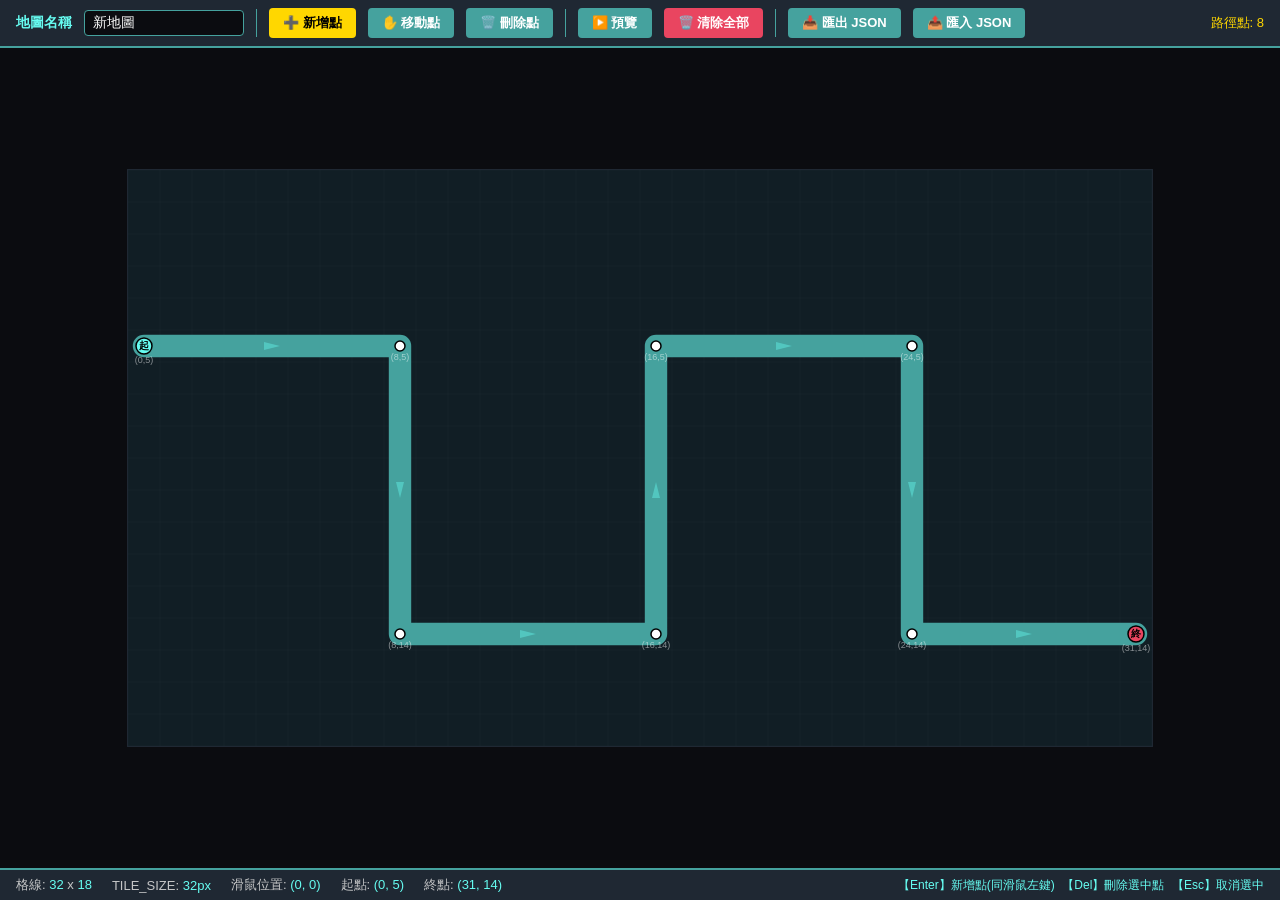
<file: map-editor.html>
<!DOCTYPE html>
<html lang="zh-Hant">
<head>
    <meta charset="UTF-8">
    <meta name="viewport" content="width=device-width, initial-scale=1.0">
    <title>地圖編輯器 - 星際合成塔防</title>
    <style>
        * { margin: 0; padding: 0; box-sizing: border-box; }
        body {
            background: #0b0c10; color: #c5c6c7;
            font-family: 'Segoe UI', Arial, sans-serif;
            display: flex; flex-direction: column; align-items: center;
            height: 100vh; overflow: hidden; user-select: none;
        }
        #toolbar {
            width: 100%; background: #1f2833; border-bottom: 2px solid #45a29e;
            display: flex; align-items: center; gap: 12px; padding: 8px 16px;
            flex-wrap: wrap;
        }
        #toolbar label { color: #66fcf1; font-weight: bold; font-size: 14px; }
        #toolbar input[type="text"] {
            background: #0b0c10; border: 1px solid #45a29e; color: #fff;
            padding: 4px 8px; border-radius: 4px; width: 160px; font-size: 14px;
        }
        #toolbar button {
            background: #45a29e; color: #fff; border: none; padding: 6px 14px;
            border-radius: 4px; cursor: pointer; font-weight: bold; font-size: 13px;
            transition: background 0.2s;
        }
        #toolbar button:hover { background: #66fcf1; color: #0b0c10; }
        #toolbar button.active { background: #ffd700; color: #000; }
        #toolbar button.danger { background: #e94560; }
        #toolbar button.danger:hover { background: #ff6b6b; }
        #toolbar .sep { width: 1px; height: 28px; background: #45a29e; }
        #status { color: #ffd700; font-size: 13px; margin-left: auto; white-space: nowrap; }
        #canvas-wrap {
            flex: 1; display: flex; align-items: center; justify-content: center;
            width: 100%; padding: 8px;
        }
        canvas { border: 1px solid #1f2833; cursor: crosshair; background: #111e25; }
        #info-bar {
            width: 100%; background: #1f2833; border-top: 2px solid #45a29e;
            display: flex; align-items: center; gap: 20px; padding: 6px 16px;
            font-size: 13px; color: #c5c6c7;
        }
        #info-bar span { color: #66fcf1; }
        .key-hint { color: #666; font-size: 12px; margin-left: 4px; }
    </style>
</head>
<body>
    <div id="toolbar">
        <label>地圖名稱</label>
        <input type="text" id="mapName" value="新地圖" placeholder="輸入地圖名稱">
        <div class="sep"></div>
        <button id="tool-add" class="active" onclick="setTool('add')">➕ 新增點</button>
        <button id="tool-move" onclick="setTool('move')">✋ 移動點</button>
        <button id="tool-del" onclick="setTool('del')">🗑️ 刪除點</button>
        <div class="sep"></div>
        <button id="btn-preview" onclick="togglePreview()">▶️ 預覽</button>
        <button id="btn-clear" class="danger" onclick="clearPath()">🗑️ 清除全部</button>
        <div class="sep"></div>
        <button onclick="exportMap()">📥 匯出 JSON</button>
        <button onclick="document.getElementById('importFile').click()">📤 匯入 JSON</button>
        <input type="file" id="importFile" accept=".json" style="display:none" onchange="importMap(event)">
        <div id="status">路徑點: <span id="pointCount">0</span></div>
    </div>
    <div id="canvas-wrap">
        <canvas id="editorCanvas"></canvas>
    </div>
    <div id="info-bar">
        <div>格線: <span>32</span> x <span>18</span></div>
        <div>TILE_SIZE: <span>32px</span></div>
        <div>滑鼠位置: <span id="mousePos">(0, 0)</span></div>
        <div>起點: <span id="startPos">-</span></div>
        <div>終點: <span id="endPos">-</span></div>
        <div style="margin-left:auto;">
            <span class="key-hint">【Enter】新增點(同滑鼠左鍵)</span>
            <span class="key-hint">【Del】刪除選中點</span>
            <span class="key-hint">【Esc】取消選中</span>
        </div>
    </div>
    <script>
        const COLS = 32, ROWS = 18, TILE = 32;
        const CANVAS_W = COLS * TILE, CANVAS_H = ROWS * TILE;

        const canvas = document.getElementById('editorCanvas');
        const ctx = canvas.getContext('2d');
        canvas.width = CANVAS_W;
        canvas.height = CANVAS_H;

        const mapNameInput = document.getElementById('mapName');

        let path = [];
        let currentTool = 'add';
        let isPreviewing = false;
        let previewProgress = 0;
        let dragIndex = -1;
        let selectedIndex = -1;
        let animFrame = null;

        function getGridPos(e) {
            const rect = canvas.getBoundingClientRect();
            const scaleX = canvas.width / rect.width;
            const scaleY = canvas.height / rect.height;
            const px = (e.clientX - rect.left) * scaleX;
            const py = (e.clientY - rect.top) * scaleY;
            return {
                col: Math.round(Math.max(0, Math.min(COLS - 1, Math.floor(px / TILE)))),
                row: Math.round(Math.max(0, Math.min(ROWS - 1, Math.floor(py / TILE))))
            };
        }

        function getPixel(col, row) {
            return { x: col * TILE + TILE / 2, y: row * TILE + TILE / 2 };
        }

        function distToSegment(px, py, x1, y1, x2, y2) {
            const dx = x2 - x1, dy = y2 - y1;
            const lenSq = dx * dx + dy * dy;
            if (lenSq === 0) return Math.sqrt((px - x1) ** 2 + (py - y1) ** 2);
            let t = ((px - x1) * dx + (py - y1) * dy) / lenSq;
            t = Math.max(0, Math.min(1, t));
            const cx = x1 + t * dx, cy = y1 + t * dy;
            return Math.sqrt((px - cx) ** 2 + (py - cy) ** 2);
        }

        function findNearestPoint(col, row, threshold) {
            for (let i = 0; i < path.length; i++) {
                if (path[i].x === col && path[i].y === row) return i;
            }
            const px = col * TILE + TILE / 2, py = row * TILE + TILE / 2;
            for (let i = 0; i < path.length; i++) {
                const p = getPixel(path[i].x, path[i].y);
                if (Math.abs(p.x - px) < TILE / 2 && Math.abs(p.y - py) < TILE / 2) return i;
            }
            return -1;
        }

        function setTool(tool) {
            currentTool = tool;
            document.querySelectorAll('#toolbar button').forEach(b => b.classList.remove('active'));
            document.getElementById('tool-' + tool).classList.add('active');
            if (isPreviewing) togglePreview();
            selectedIndex = -1;
            render();
        }

        function togglePreview() {
            isPreviewing = !isPreviewing;
            document.getElementById('btn-preview').textContent = isPreviewing ? '⏹️ 停止' : '▶️ 預覽';
            if (isPreviewing) {
                previewProgress = 0;
                if (path.length < 2) {
                    isPreviewing = false;
                    document.getElementById('btn-preview').textContent = '▶️ 預覽';
                    return;
                }
                runPreview();
            } else {
                if (animFrame) cancelAnimationFrame(animFrame);
                render();
            }
        }

        function runPreview() {
            if (!isPreviewing || path.length < 2) { isPreviewing = false; document.getElementById('btn-preview').textContent = '▶️ 預覽'; render(); return; }
            renderPreview(previewProgress);
            const segs = path.length - 1;
            const totalDist = segs * TILE;
            previewProgress += 2;
            if (previewProgress > totalDist) previewProgress = 0;
            animFrame = requestAnimationFrame(runPreview);
        }

        function getPreviewPos(progress) {
            if (path.length < 2) return null;
            let remaining = progress;
            for (let i = 0; i < path.length - 1; i++) {
                const dx = (path[i + 1].x - path[i].x) * TILE;
                const dy = (path[i + 1].y - path[i].y) * TILE;
                const segLen = Math.abs(dx) + Math.abs(dy);
                if (remaining <= segLen) {
                    const t = segLen > 0 ? remaining / segLen : 0;
                    return {
                        x: path[i].x * TILE + TILE / 2 + dx * t,
                        y: path[i].y * TILE + TILE / 2 + dy * t
                    };
                }
                remaining -= segLen;
            }
            const last = path[path.length - 1];
            return { x: last.x * TILE + TILE / 2, y: last.y * TILE + TILE / 2 };
        }

        function renderPreview(progress) {
            ctx.clearRect(0, 0, CANVAS_W, CANVAS_H);
            drawGrid();
            drawPathLines();
            drawPoints();
            const pos = getPreviewPos(progress);
            if (pos) {
                ctx.beginPath();
                ctx.arc(pos.x, pos.y, 8, 0, Math.PI * 2);
                ctx.fillStyle = '#66fcf1';
                ctx.fill();
                ctx.shadowBlur = 15;
                ctx.shadowColor = '#66fcf1';
                ctx.fill();
                ctx.shadowBlur = 0;
            }
        }

        function drawGrid() {
            ctx.strokeStyle = 'rgba(31, 40, 51, 0.5)';
            ctx.lineWidth = 1;
            for (let c = 0; c <= COLS; c++) {
                ctx.beginPath();
                ctx.moveTo(c * TILE, 0);
                ctx.lineTo(c * TILE, CANVAS_H);
                ctx.stroke();
            }
            for (let r = 0; r <= ROWS; r++) {
                ctx.beginPath();
                ctx.moveTo(0, r * TILE);
                ctx.lineTo(CANVAS_W, r * TILE);
                ctx.stroke();
            }
        }

        function drawPathLines() {
            if (path.length < 2) return;
            ctx.strokeStyle = '#45a29e';
            ctx.lineWidth = TILE * 0.7;
            ctx.lineCap = 'round';
            ctx.lineJoin = 'round';
            ctx.beginPath();
            path.forEach((p, i) => {
                const px = p.x * TILE + TILE / 2;
                const py = p.y * TILE + TILE / 2;
                if (i === 0) ctx.moveTo(px, py);
                else ctx.lineTo(px, py);
            });
            ctx.stroke();

            // 方向箭頭
            ctx.fillStyle = 'rgba(102, 252, 241, 0.4)';
            for (let i = 0; i < path.length - 1; i++) {
                const mid = {
                    x: (path[i].x + path[i + 1].x) / 2,
                    y: (path[i].y + path[i + 1].y) / 2
                };
                const dx = path[i + 1].x - path[i].x;
                const dy = path[i + 1].y - path[i].y;
                const len = Math.sqrt(dx * dx + dy * dy);
                if (len === 0) continue;
                const ux = dx / len, uy = dy / len;
                const mx = mid.x * TILE + TILE / 2, my = mid.y * TILE + TILE / 2;
                const arrowSize = 8;
                ctx.beginPath();
                ctx.moveTo(mx + ux * arrowSize, my + uy * arrowSize);
                ctx.lineTo(mx - ux * arrowSize + uy * arrowSize * 0.5, my - uy * arrowSize - ux * arrowSize * 0.5);
                ctx.lineTo(mx - ux * arrowSize - uy * arrowSize * 0.5, my - uy * arrowSize + ux * arrowSize * 0.5);
                ctx.fill();
            }
        }

        function drawPoints() {
            path.forEach((p, i) => {
                const px = p.x * TILE + TILE / 2;
                const py = p.y * TILE + TILE / 2;
                const isStart = i === 0;
                const isEnd = i === path.length - 1;

                let color, radius, label;
                if (isStart) {
                    color = '#66fcf1'; radius = 8; label = '起';
                } else if (isEnd) {
                    color = '#e94560'; radius = 8; label = '終';
                } else {
                    color = selectedIndex === i ? '#ffd700' : '#fff'; radius = 5;
                }

                ctx.beginPath();
                ctx.arc(px, py, radius, 0, Math.PI * 2);
                ctx.fillStyle = color;
                ctx.fill();
                ctx.strokeStyle = '#000';
                ctx.lineWidth = 1.5;
                ctx.stroke();

                if (isStart || isEnd) {
                    ctx.fillStyle = '#000';
                    ctx.font = 'bold 10px Arial';
                    ctx.textAlign = 'center';
                    ctx.textBaseline = 'middle';
                    ctx.fillText(label, px, py);
                }

                // 座標標籤
                ctx.fillStyle = 'rgba(255,255,255,0.5)';
                ctx.font = '9px Arial';
                ctx.textAlign = 'center';
                ctx.textBaseline = 'top';
                ctx.fillText(`(${p.x},${p.y})`, px, py + radius + 2);
            });
        }

        function render() {
            if (isPreviewing) return;
            ctx.clearRect(0, 0, CANVAS_W, CANVAS_H);
            drawGrid();
            drawPathLines();
            drawPoints();
        }

        function updateStatus() {
            document.getElementById('pointCount').textContent = path.length;
            document.getElementById('startPos').textContent = path.length > 0 ? `(${path[0].x}, ${path[0].y})` : '-';
            document.getElementById('endPos').textContent = path.length > 1 ? `(${path[path.length - 1].x}, ${path[path.length - 1].y})` : '-';
            render();
        }

        function isValidPathSegment(x1, y1, x2, y2) {
            if (x1 < 0 || x1 >= COLS || y1 < 0 || y1 >= ROWS ||
                x2 < 0 || x2 >= COLS || y2 < 0 || y2 >= ROWS) return false;
            if (x1 !== x2 && y1 !== y2) return false;
            return true;
        }

        function addPoint(col, row) {
            if (col < 0 || col >= COLS || row < 0 || row >= ROWS) return;
            if (findNearestPoint(col, row, 1) !== -1) return;

            if (path.length > 0) {
                const last = path[path.length - 1];
                if (!isValidPathSegment(last.x, last.y, col, row)) return;
            }

            path.push({ x: col, y: row });
            updateStatus();
        }

        function removePoint(index) {
            if (index < 0 || index >= path.length) return;
            if (path.length <= 2) return;
            path.splice(index, 1);
            if (selectedIndex === index) selectedIndex = -1;
            else if (selectedIndex > index) selectedIndex--;
            updateStatus();
        }

        function movePoint(index, col, row) {
            if (index < 0 || index >= path.length) return;
            if (col < 0 || col >= COLS || row < 0 || row >= ROWS) return;

            if (index > 0) {
                const prev = path[index - 1];
                if (!isValidPathSegment(prev.x, prev.y, col, row)) return;
            }
            if (index < path.length - 1) {
                const next = path[index + 1];
                if (!isValidPathSegment(col, row, next.x, next.y)) return;
            }

            path[index] = { x: col, y: row };
            updateStatus();
        }

        function clearPath() {
            path = [];
            selectedIndex = -1;
            if (isPreviewing) togglePreview();
            updateStatus();
        }

        // === 滑鼠事件 ===
        canvas.addEventListener('mousedown', (e) => {
            if (isPreviewing) return;
            const g = getGridPos(e);

            if (currentTool === 'add') {
                if (e.button === 2) {
                    const idx = findNearestPoint(g.col, g.row, 0);
                    if (idx !== -1) removePoint(idx);
                } else {
                    const idx = findNearestPoint(g.col, g.row, 0);
                    if (idx !== -1) {
                        if (path.length > 2) {
                            selectedIndex = idx;
                            render();
                        }
                    } else {
                        addPoint(g.col, g.row);
                    }
                }
            } else if (currentTool === 'move') {
                const idx = findNearestPoint(g.col, g.row, 2);
                if (idx !== -1) {
                    dragIndex = idx;
                    selectedIndex = idx;
                    render();
                }
            } else if (currentTool === 'del') {
                const idx = findNearestPoint(g.col, g.row, 2);
                if (idx !== -1) removePoint(idx);
            }
        });

        canvas.addEventListener('mousemove', (e) => {
            const g = getGridPos(e);
            document.getElementById('mousePos').textContent = `(${g.col}, ${g.row})`;

            if (dragIndex !== -1 && currentTool === 'move') {
                movePoint(dragIndex, g.col, g.row);
            }

            if (!isPreviewing) render();
        });

        canvas.addEventListener('mouseup', () => {
            dragIndex = -1;
        });

        canvas.addEventListener('contextmenu', (e) => e.preventDefault());

        // === 鍵盤事件 ===
        document.addEventListener('keydown', (e) => {
            if (e.key === 'Delete' || e.key === 'Backspace') {
                if (selectedIndex !== -1) {
                    removePoint(selectedIndex);
                }
            }
            if (e.key === 'Escape') {
                selectedIndex = -1;
                render();
            }
            if (e.key === 'Enter') {
                if (currentTool !== 'add') setTool('add');
            }
        });

        // === 匯出 ===
        function exportMap() {
            if (path.length < 2) { alert('路徑至少需要 2 個點'); return; }
            const mapData = {
                name: mapNameInput.value || '未命名地圖',
                tileWidth: COLS,
                tileHeight: ROWS,
                tileSize: TILE,
                tileSet: 'default',
                tileData: [],
                path: path.map(p => ({ x: p.x, y: p.y }))
            };
            for (let r = 0; r < ROWS; r++) {
                mapData.tileData.push(new Array(COLS).fill(0));
            }
            const json = JSON.stringify(mapData, null, 2);
            const blob = new Blob([json], { type: 'application/json' });
            const url = URL.createObjectURL(blob);
            const a = document.createElement('a');
            a.href = url;
            a.download = mapNameInput.value.replace(/[/\\?%*:|"<>]/g, '_') + '.json';
            document.body.appendChild(a);
            a.click();
            document.body.removeChild(a);
            URL.revokeObjectURL(url);
        }

        // === 匯入 ===
        function importMap(event) {
            const file = event.target.files[0];
            if (!file) return;
            const reader = new FileReader();
            reader.onload = (e) => {
                try {
                    const data = JSON.parse(e.target.result);
                    if (!data.path || !Array.isArray(data.path) || data.path.length < 2) {
                        alert('地圖格式錯誤：path 至少需要 2 個點');
                        return;
                    }
                    for (let p of data.path) {
                        if (typeof p.x !== 'number' || typeof p.y !== 'number' ||
                            p.x < 0 || p.x >= COLS || p.y < 0 || p.y >= ROWS) {
                            alert('路徑點超出地圖範圍');
                            return;
                        }
                    }
                    for (let i = 0; i < data.path.length - 1; i++) {
                        const p1 = data.path[i], p2 = data.path[i + 1];
                        if (p1.x !== p2.x && p1.y !== p2.y) {
                            alert('路徑必須是水平或垂直線段');
                            return;
                        }
                    }
                    path = data.path.map(p => ({ x: p.x, y: p.y }));
                    if (data.name) mapNameInput.value = data.name;
                    selectedIndex = -1;
                    if (isPreviewing) togglePreview();
                    updateStatus();
                } catch (err) {
                    alert('JSON 解析失敗：' + err.message);
                }
            };
            reader.readAsText(file);
            event.target.value = '';
        }

        // 初始化
        // 加入預設示例路徑
        path = [
            { x: 0, y: 5 }, { x: 8, y: 5 }, { x: 8, y: 14 }, { x: 16, y: 14 },
            { x: 16, y: 5 }, { x: 24, y: 5 }, { x: 24, y: 14 }, { x: 31, y: 14 }
        ];
        updateStatus();
    </script>
</body>
</html>
</file>
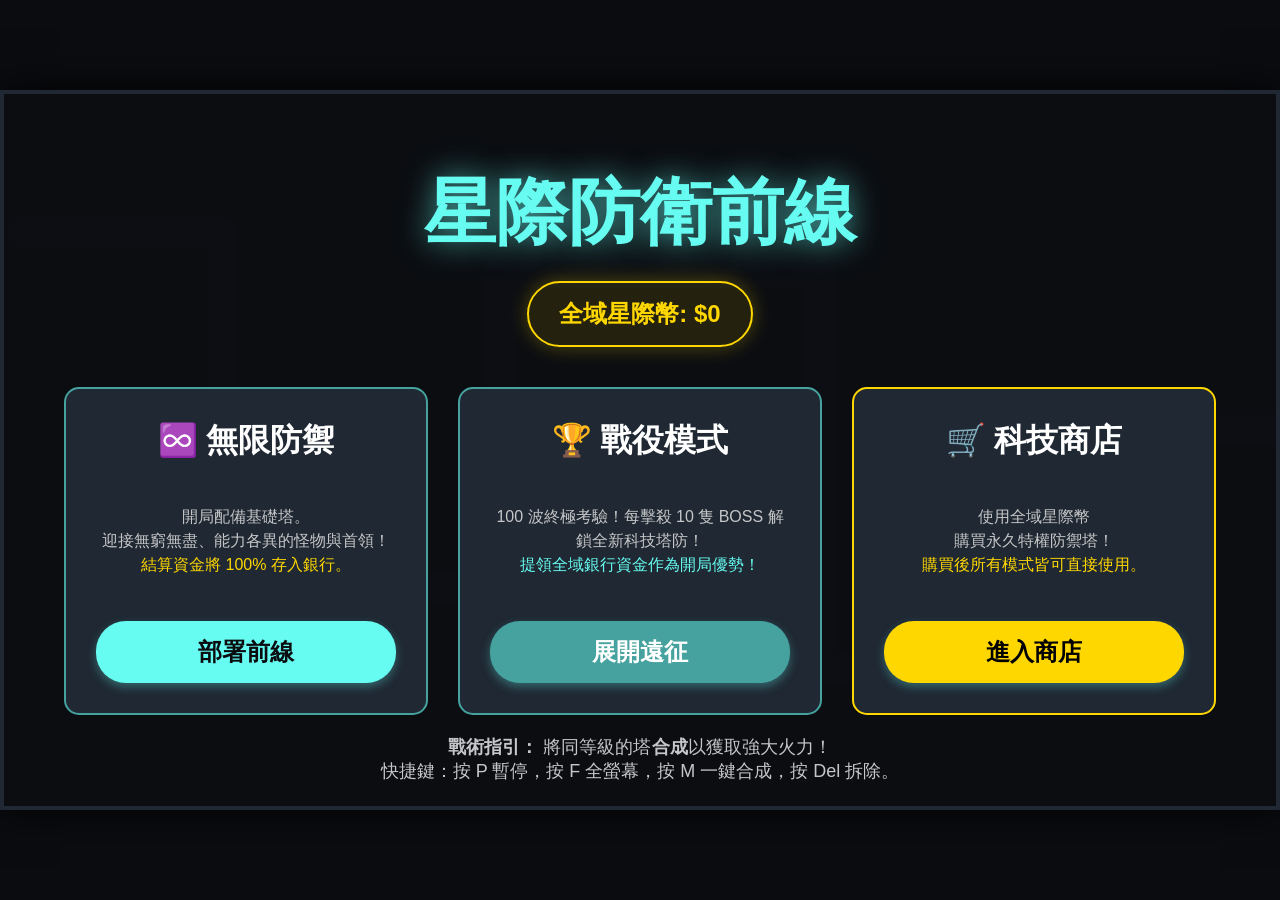
<file: backup/OLD.html>
<!DOCTYPE html>
<html lang="zh-Hant">
<head>
    <meta charset="UTF-8">
    <meta name="viewport" content="width=device-width, initial-scale=1.0">
    <title>星際合成塔防 EX 終極版</title>
    <style>
        body {
            margin: 0; padding: 0;
            background-color: #0b0c10; color: white;
            font-family: 'Segoe UI', Tahoma, Geneva, Verdana, sans-serif;
            display: flex; flex-direction: column; align-items: center; justify-content: center;
            height: 100vh; width: 100vw; overflow: hidden; user-select: none;
            transition: background-color 2s;
        }
        body.map-2 { background-color: #2e0f1a; }
        
        #game-container {
            position: relative; 
            box-shadow: 0 0 40px rgba(0, 0, 0, 0.9);
            border: 4px solid #1f2833; 
            background-color: #111e25;
            box-sizing: border-box;
            
            /* 完美的 16:9 視窗自適應縮放 */
            width: 100vw;
            height: 100vh;
            max-width: calc(100vh * 16 / 9);
            max-height: calc(100vw * 9 / 16);
            
            transition: background-color 2s, border-color 2s;
        }
        body.map-2 #game-container { background-color: #2a1118; border-color: #4a1525; }
        
        canvas { display: block; cursor: crosshair; width: 100%; height: 100%; }
        #ui-layer { position: absolute; top: 0; left: 0; width: 100%; height: 100%; pointer-events: none; }
        
        .info-bar {
            position: absolute; top: 0; left: 0; width: 100%;
            background: rgba(11, 12, 16, 0.9); display: flex; justify-content: space-around;
            padding: 10px 0; font-size: 20px; font-weight: bold; pointer-events: auto;
            border-bottom: 2px solid #66fcf1;
        }
        .stat-item { display: flex; align-items: center; gap: 8px; }
        .stat-item span { color: #45a29e; font-size: 1.2em; text-shadow: 0 0 5px #45a29e; }
        
        .control-bar-container {
            position: absolute; bottom: 0; left: 0; width: 100%;
            background: rgba(11, 12, 16, 0.95); pointer-events: auto; border-top: 2px solid #45a29e;
        }
        .control-bar {
            display: flex; justify-content: flex-start; align-items: center;
            padding: 12px; gap: 12px; overflow-x: auto; white-space: nowrap;
            height: 80px; scroll-behavior: smooth;
        }
        .control-bar::-webkit-scrollbar { height: 10px; }
        .control-bar::-webkit-scrollbar-track { background: #1f2833; }
        .control-bar::-webkit-scrollbar-thumb { background: #45a29e; border-radius: 5px; }
        
        .tower-btn {
            background: #1f2833; border: 2px solid #c5c6c7; color: white;
            padding: 8px 15px; cursor: pointer; border-radius: 8px;
            transition: all 0.2s; display: flex; flex-direction: column; align-items: center;
            min-width: 80px; flex-shrink: 0; box-shadow: 0 4px 6px rgba(0,0,0,0.3);
        }
        .tower-btn:hover { background: #2b3a4a; transform: translateY(-4px); border-color: white !important; }
        .tower-btn.selected { background: #45a29e; border-color: white !important; box-shadow: 0 0 15px #66fcf1; }
        .tower-btn span { font-size: 15px; font-weight: bold; }
        .tower-btn small { font-size: 13px; margin-top: 4px; color: #ffd700; font-weight: bold; }
        .tower-btn.disabled { opacity: 0.3; cursor: not-allowed; transform: none; filter: grayscale(1); }
        .tower-btn.hidden { display: none; }
        
        #bottom-left-controls { position: absolute; bottom: 120px; left: 20px; display: flex; gap: 10px; z-index: 60; }
        
        .util-btn {
            background: rgba(31, 40, 51, 0.8); color: #66fcf1; border: 1px solid #45a29e;
            padding: 10px 15px; border-radius: 5px; cursor: pointer; pointer-events: auto;
            font-size: 16px; font-weight: bold; transition: background 0.2s;
        }
        .util-btn:hover { background: rgba(69, 162, 158, 0.4); }
        
        #sell-btn {
            position: absolute; bottom: 120px; left: 50%; transform: translateX(-50%);
            background: #ff3333; border: 2px solid #ffaaaa; color: white;
            padding: 10px 30px; border-radius: 30px; font-weight: bold; cursor: pointer;
            pointer-events: auto; display: none; box-shadow: 0 4px 15px rgba(255,0,0,0.5); z-index: 60; font-size: 18px;
        }
        #sell-btn:hover { background: #cc0000; transform: translateX(-50%) scale(1.05); }
        
        .btn-style {
            background: #66fcf1; border: none; color: #0b0c10; border-radius: 8px;
            cursor: pointer; font-weight: bold; transition: transform 0.2s;
            box-shadow: 0 4px 10px rgba(102,252,241,0.3); pointer-events: auto;
        }
        .btn-style:hover { transform: scale(1.05); filter: brightness(1.2); }
        
        #next-wave-btn {
            position: absolute; top: 80px; right: 30px; padding: 15px 30px; font-size: 18px; display: none; animation: pulse 2s infinite;
        }
        @keyframes pulse { 0% { transform: scale(1); } 50% { transform: scale(1.05); } 100% { transform: scale(1); } }
        
        .toast {
            position: absolute; top: 30%; left: 50%; transform: translate(-50%, -50%);
            background: rgba(11, 12, 16, 0.95); color: #66fcf1; padding: 20px 40px;
            border-radius: 12px; border: 2px solid #45a29e; opacity: 0; transition: opacity 0.3s;
            pointer-events: none; font-weight: bold; font-size: 28px; z-index: 1000;
            text-align: center; white-space: pre-line; box-shadow: 0 0 20px rgba(102,252,241,0.5);
        }
        
        .screen-overlay {
            position: absolute; top: 0; left: 0; width: 100%; height: 100%;
            background: rgba(11, 12, 16, 0.95); display: flex; flex-direction: column;
            justify-content: center; align-items: center; z-index: 100; pointer-events: auto;
        }
        .screen-overlay h1 { font-size: 72px; color: #66fcf1; margin-bottom: 20px; text-shadow: 0 0 30px #45a29e; }
        
        #home-screen { z-index: 150; }
        .mode-container { display: flex; gap: 30px; margin-top: 30px; }
        .mode-card {
            background: #1f2833; border: 2px solid #45a29e; border-radius: 15px; padding: 30px;
            width: 300px; text-align: center; transition: transform 0.3s, box-shadow 0.3s; cursor: pointer;
            display: flex; flex-direction: column; justify-content: space-between;
        }
        .mode-card:hover { transform: translateY(-10px); box-shadow: 0 10px 30px rgba(102,252,241,0.4); }
        .mode-card h2 { color: white; font-size: 32px; margin-top: 0; }
        .mode-card p { color: #c5c6c7; font-size: 16px; line-height: 1.5; min-height: 80px; }
        .start-btn { padding: 15px 40px; font-size: 24px; width: 100%; border-radius: 30px; margin-top: 20px; }
        
        .global-bank {
            background: rgba(255, 215, 0, 0.1); border: 2px solid #ffd700; color: #ffd700;
            padding: 15px 30px; border-radius: 50px; font-size: 24px; font-weight: bold;
            margin-bottom: 10px; box-shadow: 0 0 20px rgba(255, 215, 0, 0.3);
        }
        
        #merge-hint {
            position: absolute; bottom: 180px; width: 100%; text-align: center;
            color: #ffd700; font-weight: bold; text-shadow: 0 2px 4px black;
            display: none; pointer-events: none; font-size: 24px;
        }
        #scaling-info {
            position: absolute; top: 70px; left: 20px; font-size: 18px; color: #ffd700;
            background: rgba(0,0,0,0.6); padding: 10px 20px; border-radius: 8px; pointer-events: none;
            border: 1px solid #ffd700;
        }
        #warp-overlay {
            position: absolute; top: 0; left: 0; width: 100%; height: 100%;
            background: white; opacity: 0; pointer-events: none; z-index: 200; transition: opacity 1s;
        }
        .tutorial-text { color: #c5c6c7; font-size: 18px; max-width: 600px; text-align: center; margin-top: 20px; }

        /* 商店畫面樣式 */
        #shop-screen { display: none; z-index: 160; background: rgba(11, 12, 16, 0.98); }
        .shop-grid { display: flex; flex-wrap: wrap; gap: 20px; justify-content: center; max-width: 1000px; margin-top: 20px;}
        .shop-item {
            background: #1f2833; border: 2px solid #ffd700; border-radius: 10px; padding: 20px;
            width: 200px; text-align: center; position: relative;
        }
        .shop-item.bought { border-color: #45a29e; opacity: 0.8; }
        .shop-item h3 { color: white; margin-top: 0; }
        .shop-item p { color: #c5c6c7; font-size: 14px; height: 40px;}
        .shop-btn { background: #ffd700; color: black; border: none; padding: 10px; border-radius: 5px; font-weight: bold; cursor: pointer; width: 100%; font-size: 16px;}
        .shop-btn:hover { background: #ffea00; }
        .shop-btn.bought { background: #45a29e; color: white; cursor: default; }
        #shop-error { color: #ff3333; font-weight: bold; margin-top: 20px; height: 24px; }
        .close-shop-btn { position: absolute; top: 30px; right: 30px; background: none; border: 2px solid white; color: white; padding: 10px 20px; font-size: 20px; cursor: pointer; border-radius: 10px; }
        .close-shop-btn:hover { background: white; color: black; }
    </style>
</head>
<body>

    <div id="game-container">
        <canvas id="gameCanvas" width="1920" height="1080"></canvas>
        <div id="toast" class="toast">訊息</div>
        
        <div id="ui-layer">
            <!-- 首頁畫面 -->
            <div id="home-screen" class="screen-overlay">
                <h1>星際防衛前線</h1>
                <div class="global-bank">全域星際幣: $<span id="home-bank-display">0</span></div>
                
                <div class="mode-container">
                    <div class="mode-card" onclick="startGame('infinite')">
                        <h2>♾️ 無限防禦</h2>
                        <p>開局配備基礎塔。<br>迎接無窮無盡、能力各異的怪物與首領！<br><span style="color:#ffd700">結算資金將 100% 存入銀行。</span></p>
                        <button class="btn-style start-btn">部署前線</button>
                    </div>
                    <div class="mode-card" onclick="startGame('campaign')">
                        <h2>🏆 戰役模式</h2>
                        <p>100 波終極考驗！每擊殺 10 隻 BOSS 解鎖全新科技塔防！<br><span style="color:#66fcf1">提領全域銀行資金作為開局優勢！</span></p>
                        <button class="btn-style start-btn" style="background:#45a29e; color:#fff;">展開遠征</button>
                    </div>
                    <div class="mode-card" onclick="openShop()" style="border-color: #ffd700;">
                        <h2>🛒 科技商店</h2>
                        <p>使用全域星際幣<br>購買永久特權防禦塔！<br><span style="color:#ffd700">購買後所有模式皆可直接使用。</span></p>
                        <button class="btn-style start-btn" style="background:#ffd700; color:#000;">進入商店</button>
                    </div>
                </div>
                <div class="tutorial-text">
                    <b>戰術指引：</b> 將同等級的塔<b>合成</b>以獲取強大火力！<br>快捷鍵：按 P 暫停，按 F 全螢幕，按 M 一鍵合成，按 Del 拆除。
                </div>
            </div>

            <!-- 商店畫面 -->
            <div id="shop-screen" class="screen-overlay">
                <button class="close-shop-btn" onclick="closeShop()">❌ 返回</button>
                <h1 style="color:#ffd700; text-shadow: 0 0 30px #ffd700;">星際黑市科技</h1>
                <div class="global-bank">持有星際幣: $<span id="shop-bank-display">0</span></div>
                <div class="shop-grid" id="shop-grid">
                    <!-- 動態生成商店物品 -->
                </div>
                <div id="shop-error"></div>
            </div>

            <!-- 遊戲結束畫面 -->
            <div id="overlay-screen" class="screen-overlay" style="display: none;">
                <h1 id="overlay-title">任務結束</h1>
                <div id="overlay-desc" class="tutorial-text" style="font-size: 24px; margin-bottom: 40px;"></div>
                <button class="btn-style start-btn" onclick="returnToHome()" style="width: auto;">返回母艦</button>
            </div>

            <!-- 遊戲內 UI -->
            <div id="game-ui" style="display: none;">
                <div class="info-bar">
                    <div class="stat-item">💰 資金: <span id="money-display">0</span></div>
                    <div class="stat-item">❤️ 生命: <span id="lives-display">0</span></div>
                    <div class="stat-item">🌊 波數: <span id="wave-display">0</span> <span id="mode-display-text" style="color:#fff; font-size: 0.8em;"></span></div>
                    <div class="stat-item">👹 Boss擊殺: <span id="boss-kill-display">0</span></div>
                    <div class="stat-item">🏠 塔數: <span id="tower-count-display">0</span>/<span id="tower-max-display">10</span></div>
                </div>

                <div id="scaling-info">敵軍強度: x1.0 | 等級上限: Lv.5</div>

                <div id="bottom-left-controls">
                    <button class="util-btn" id="mute-btn" onclick="soundManager.toggleMute()">🔊 音效: 開</button>
                    <button class="util-btn" id="pause-btn" onclick="togglePause()">⏸️ 暫停 (P)</button>
                    <button class="util-btn" id="automerge-btn" onclick="autoMerge()" style="border-color:#ffd700; color:#ffd700;">🔄 一鍵合成 (M)</button>
                    <button class="util-btn" id="ingame-shop-btn" onclick="toggleShop()" style="border-color:#e94560; color:#e94560;">🛒 商店 (B)</button>
                    <button class="util-btn" id="fullscreen-btn" onclick="toggleFullScreen()" style="border-color:#b8f2e6; color:#b8f2e6;">⛶ 全螢幕 (F)</button>
                </div>

                <button id="next-wave-btn" class="btn-style" onclick="startNextWave()">下一波 (SPACE)</button>
                <button id="sell-btn" onclick="sellSelectedTower()">🗑️ 販賣 ($0)</button>

                <div id="merge-hint">✨ 已選取：點擊另一個同等級塔進行合成 ✨</div>
                <div id="warp-overlay"></div>

                <div class="control-bar-container">
                    <div class="control-bar" id="tower-controls">
                        <!-- 動態生成塔防按鈕 -->
                    </div>
                </div>
            </div>
        </div>
    </div>

    <script>
        const canvas = document.getElementById('gameCanvas');
        const ctx = canvas ? canvas.getContext('2d') : null;
        const TILE_SIZE = 60;
        const DRAW_SCALE = 1.5; 

        if (!canvas || !ctx) {
            console.error('Canvas initialization failed');
        } 

        // --- 全域與解鎖資料 ---
        let globalBank = parseInt(localStorage.getItem('starDefenseBank')) || 0;
        let unlockedPremium = JSON.parse(localStorage.getItem('starDefensePremium')) || [];
        const bankDisplay = document.getElementById('home-bank-display');
        if (bankDisplay) bankDisplay.innerText = globalBank;
        else console.warn('home-bank-display element not found');

        // --- 音效管理器 ---
        const soundManager = {
            audioCtx: null, muted: false,
            init: function() {
                if (!this.audioCtx) { this.audioCtx = new (window.AudioContext || window.webkitAudioContext)(); }
                if (this.audioCtx.state === 'suspended') this.audioCtx.resume();
            },
            toggleMute: function() {
                this.muted = !this.muted; document.getElementById('mute-btn').innerText = this.muted ? "🔇 音效: 關" : "🔊 音效: 開";
            },
            playTone: function(freq, type, duration, vol = 0.1) {
                if (this.muted || !this.audioCtx) return;
                const osc = this.audioCtx.createOscillator(); const gain = this.audioCtx.createGain();
                osc.type = type; osc.frequency.setValueAtTime(freq, this.audioCtx.currentTime);
                gain.gain.setValueAtTime(vol, this.audioCtx.currentTime); gain.gain.exponentialRampToValueAtTime(0.01, this.audioCtx.currentTime + duration);
                osc.connect(gain); gain.connect(this.audioCtx.destination); osc.start(); osc.stop(this.audioCtx.currentTime + duration);
            },
            playNoise: function(duration, vol = 0.1) {
                if (this.muted || !this.audioCtx) return;
                const bs = this.audioCtx.sampleRate * duration; const buffer = this.audioCtx.createBuffer(1, bs, this.audioCtx.sampleRate);
                const data = buffer.getChannelData(0); for (let i = 0; i < bs; i++) data[i] = Math.random() * 2 - 1;
                const noise = this.audioCtx.createBufferSource(); noise.buffer = buffer;
                const gain = this.audioCtx.createGain(); gain.gain.setValueAtTime(vol, this.audioCtx.currentTime);
                gain.gain.exponentialRampToValueAtTime(0.01, this.audioCtx.currentTime + duration);
                noise.connect(gain); gain.connect(this.audioCtx.destination); noise.start();
            },
            shoot: function(type) {
                const map = {
                    'sniper': [600, 'square', 0.15, 0.05], 'gatling': [150, 'sawtooth', 0.05, 0.03],
                    'nuke': [100, 'sawtooth', 0.5, 0.05], 'multishot': [400, 'triangle', 0.1, 0.03],
                    'blackhole': [100, 'sine', 0.5, 0.05], 'railgun': [800, 'sawtooth', 0.3, 0.08],
                    'artillery': [100, 'square', 0.4, 0.05], 'laser': [900, 'sine', 0.1, 0.02],
                    'doom': [80, 'sawtooth', 0.6, 0.1], 'chrono': [300, 'sine', 0.3, 0.05]
                };
                if(type === 'cannon') this.playNoise(0.2, 0.05);
                else if(map[type]) this.playTone(...map[type]);
                else this.playTone(300, 'triangle', 0.1, 0.03);
            },
            explosion: function() { this.playNoise(0.3, 0.05); },
            build: function() { this.playTone(300, 'sine', 0.1, 0.1); setTimeout(() => this.playTone(450, 'sine', 0.1, 0.1), 50); },
            merge: function() { this.playTone(400, 'sine', 0.1, 0.1); setTimeout(() => this.playTone(600, 'sine', 0.1, 0.1), 100); setTimeout(() => this.playTone(800, 'sine', 0.2, 0.1), 200); },
            sell: function() { this.playTone(1200, 'sine', 0.15, 0.05); },
            startWave: function() { this.playTone(150, 'square', 0.4, 0.05); setTimeout(() => this.playTone(120, 'square', 0.4, 0.05), 200); },
            damage: function() { this.playTone(80, 'sawtooth', 0.3, 0.1); },
            coin: function() { this.playTone(1500, 'sine', 0.1, 0.02); },
            warp: function() { this.playNoise(1.5, 0.2); this.playTone(100, 'sawtooth', 1.5, 0.2); }
        };

        // --- 塔防配置 ---
        const TOWER_TYPES = {
            basic:  { name: '標準', cost: 50,  range: 130 * DRAW_SCALE, damage: 20, cooldown: 45, color: '#4cc9f0', type: 'single', locked: false },
            rapid:  { name: '速射', cost: 120, range: 100 * DRAW_SCALE, damage: 8,  cooldown: 12, color: '#f72585', type: 'single', locked: false },
            sniper: { name: '狙擊', cost: 280, range: 350 * DRAW_SCALE, damage: 90, cooldown: 110, color: '#7209b7', type: 'single', locked: false },
            
            // 戰役模式解鎖塔
            ice:    { name: '冰霜', cost: 150, range: 120 * DRAW_SCALE, damage: 10, cooldown: 40, color: '#00ffff', type: 'slow', slowDuration: 120, locked: true },
            cannon: { name: '加農', cost: 250, range: 160 * DRAW_SCALE, damage: 50, cooldown: 90, color: '#888888', type: 'cannon', locked: true }, 
            poison: { name: '毒液', cost: 200, range: 110 * DRAW_SCALE, damage: 5,  cooldown: 30, color: '#00ff00', type: 'poison', locked: true },
            tesla:  { name: '電磁', cost: 350, range: 140 * DRAW_SCALE, damage: 25, cooldown: 50, color: '#fee440', type: 'aoe', locked: true }, 
            flame:  { name: '火焰', cost: 380, range: 100 * DRAW_SCALE, damage: 3,  cooldown: 5,  color: '#ff4400', type: 'flame', locked: true },
            gatling:{ name: '機槍', cost: 450, range: 150 * DRAW_SCALE, damage: 8,  cooldown: 15, color: '#607d8b', type: 'gatling', locked: true }, 
            multishot:{ name:'多重', cost: 480, range: 140 * DRAW_SCALE, damage: 25, cooldown: 40, color: '#00bcd4', type: 'multishot', locked: true },
            bank:   { name: '銀行', cost: 500, range: 0,                damage: 0,  cooldown: 120, color: '#ffd700', type: 'eco', locked: true }, 
            radar:  { name: '雷達', cost: 600, range: 0,                damage: 0,  cooldown: 0,   color: '#76ff03', type: 'radar', locked: true },
            plasma: { name: '電漿', cost: 750, range: 180 * DRAW_SCALE, damage: 200, cooldown: 60, color: '#d000ff', type: 'single', locked: true }, 
            laser:  { name: '雷射', cost: 800, range: 250 * DRAW_SCALE, damage: 40,  cooldown: 8,  color: '#ff0055', type: 'pierce', locked: true },
            artillery:{ name:'重砲', cost: 1000, range: 300 * DRAW_SCALE, damage: 300, cooldown: 160, color: '#555555', type: 'artillery', locked: true },
            emp:    { name: '脈衝', cost: 1100, range: 160 * DRAW_SCALE, damage: 10,  cooldown: 90, color: '#00e5ff', type: 'stun', locked: true },
            blackhole:{ name:'黑洞', cost: 1400, range: 200 * DRAW_SCALE, damage: 5,   cooldown: 180, color: '#222222', type: 'blackhole', locked: true },
            dronepad: { name:'航母', cost: 1500, range: 350 * DRAW_SCALE, damage: 60,  cooldown: 70, color: '#ffeb3b', type: 'drone', locked: true },
            prism:  { name: '光稜', cost: 1800, range: 220 * DRAW_SCALE, damage: 15,  cooldown: 4,  color: '#00ff9d', type: 'laser', locked: true },
            railgun:{ name: '磁軌', cost: 2000, range: 500 * DRAW_SCALE, damage: 800, cooldown: 200, color: '#2962ff', type: 'pierce_heavy', locked: true },
            nuke:   { name: '核彈', cost: 3000, range: 250 * DRAW_SCALE, damage: 1000, cooldown: 250, color: '#ff9900', type: 'nuke', locked: true },
            orbital:{ name: '天基', cost: 4000, range: 2000 * DRAW_SCALE, damage: 150, cooldown: 150, color: '#ffffff', type: 'orbital', locked: true },
            
            // 商店特權塔 (永久解鎖)
            vampire:{ name: '吸血', cost: 600, range: 150 * DRAW_SCALE, damage: 40, cooldown: 40, color: '#d81b60', type: 'vampire', locked: true, isPremium: true, price: 1000, desc: '擊殺敵人可回復基地生命值' },
            greed:  { name: '貪婪', cost: 450, range: 130 * DRAW_SCALE, damage: 15, cooldown: 30, color: '#fbc02d', type: 'greed', locked: true, isPremium: true, price: 1500, desc: '每次攻擊命中都能額外獲得資金' },
            chrono: { name: '時空', cost: 1200, range: 600 * DRAW_SCALE, damage: 5, cooldown: 80, color: '#1de9b6', type: 'chrono', locked: true, isPremium: true, price: 3000, desc: '超大範圍攻擊，並附加強力緩速' },
            doom:   { name: '末日', cost: 5000, range: 300 * DRAW_SCALE, damage: 5000, cooldown: 300, color: '#b71c1c', type: 'doom', locked: true, isPremium: true, price: 8000, desc: '毀滅性極高單體傷害，連鎖爆發' }
        };

        const ENEMY_TYPES = {
            normal: { hpMod: 1.0, speedMod: 1.0, color: '#e94560', radius: 12 * DRAW_SCALE, group: 'minion' },
            scout:  { hpMod: 0.5, speedMod: 1.8, color: '#b8f2e6', radius: 9 * DRAW_SCALE,  group: 'minion' },  
            tank:   { hpMod: 2.5, speedMod: 0.6, color: '#8d99ae', radius: 16 * DRAW_SCALE, group: 'minion' }, 
            healer: { hpMod: 1.2, speedMod: 0.8, color: '#00ff00', radius: 14 * DRAW_SCALE, group: 'minion' }, 
            stealth:{ hpMod: 0.8, speedMod: 1.2, color: '#9fa8da', radius: 11 * DRAW_SCALE, group: 'minion' }, 
            drone:  { hpMod: 0.3, speedMod: 2.2, color: '#e040fb', radius: 6 * DRAW_SCALE,  group: 'minion' }, 
            
            boss_berserker: { hpMod: 7.0, speedMod: 0.6, color: '#ff3d00', radius: 22 * DRAW_SCALE, group: 'boss' },
            boss_carrier:   { hpMod: 9.0, speedMod: 0.4, color: '#9c27b0', radius: 26 * DRAW_SCALE, group: 'boss' },
            boss_armored:   { hpMod: 12.0, speedMod: 0.4, color: '#607d8b', radius: 24 * DRAW_SCALE, group: 'boss' },
            boss_teleporter:{ hpMod: 6.0, speedMod: 0.5, color: '#2962ff', radius: 20 * DRAW_SCALE, group: 'boss' }
        };

        const PATH_POINTS_1 = [
            {x: 0, y: 3}, {x: 5, y: 3}, {x: 5, y: 12}, {x: 12, y: 12}, {x: 12, y: 4}, 
            {x: 20, y: 4}, {x: 20, y: 14}, {x: 28, y: 14}, {x: 28, y: 8}, {x: 32, y: 8}
        ];
        const PATH_POINTS_2 = [
            {x: 0, y: 2}, {x: 29, y: 2}, {x: 29, y: 15}, {x: 2, y: 15},
            {x: 2, y: 5}, {x: 26, y: 5}, {x: 26, y: 12}, {x: 15, y: 12}
        ];

        let currentPath = PATH_POINTS_1;

        let gameState = {
            mode: 'infinite', 
            money: 450, lives: 20, wave: 0, bossesKilled: 0, 
            isPlaying: false, isGameOver: false, isPaused: false, 
            buildModeType: null, selectedTower: null, spawnTimer: 0,
            enemiesToSpawn: [], waveInProgress: false, maxTowers: 20, 
            score: 0, mapLevel: 1 
        };

        let towers = []; let enemies = []; let projectiles = []; let particles = []; let effects = []; 
        let mouseX = 0; let mouseY = 0; let floatingTexts = []; 
        let shopOpenFromGame = false;

        // --- 初始化 UI ---
        function initTowerButtons() {
            const container = document.getElementById('tower-controls');
            if (!container) return;
            container.innerHTML = ''; 
            for(let key in TOWER_TYPES) {
                let btn = document.createElement('button');
                btn.id = 'btn-' + key;
                btn.className = 'tower-btn hidden';
                btn.style.borderColor = TOWER_TYPES[key].color;
                btn.innerHTML = `<span>${TOWER_TYPES[key].name}</span><small>$<span id="cost-${key}">${TOWER_TYPES[key].cost}</span></small>`;
                btn.onclick = () => setBuildMode(key);
                container.appendChild(btn);
            }
        }
        initTowerButtons();

        // --- 全螢幕功能 ---
        function toggleFullScreen() {
            if (!document.fullscreenElement) {
                document.documentElement.requestFullscreen().catch(err => {
                    showToast(`無法進入全螢幕: ${err.message}`);
                });
            } else {
                if (document.exitFullscreen) {
                    document.exitFullscreen();
                }
            }
        }

        // --- 商店系統 ---
        function toggleShop() {
            if (document.getElementById('shop-screen').style.display === 'flex') {
                closeShop();
            } else if (gameState.isPlaying && !gameState.isGameOver) {
                openShop(true);
            }
        }

        function openShop(fromGame = false) {
            shopOpenFromGame = fromGame;
            document.getElementById('shop-error').innerText = '';
            
            if (fromGame) {
                if (!gameState.isPaused && gameState.isPlaying) togglePause();
                document.getElementById('shop-screen').style.zIndex = '200'; 
            } else {
                document.getElementById('home-screen').style.display = 'none';
                document.getElementById('shop-screen').style.zIndex = '160';
            }
            
            document.getElementById('shop-screen').style.display = 'flex';
            renderShop();
        }

        function closeShop() {
            document.getElementById('shop-screen').style.display = 'none';
            if (shopOpenFromGame) {
                updateUI(); // 回到遊戲，更新選單以顯示新塔
                // 保持暫停狀態，讓玩家自己決定何時恢復
            } else {
                document.getElementById('home-screen').style.display = 'flex';
                document.getElementById('home-bank-display').innerText = globalBank;
            }
        }

        function renderShop() {
            let bankText = globalBank;
            if (shopOpenFromGame) bankText += ` (可動用局內資金代扣: $${gameState.money})`;
            document.getElementById('shop-bank-display').innerText = bankText;
            
            const grid = document.getElementById('shop-grid');
            grid.innerHTML = '';

            for(let key in TOWER_TYPES) {
                if(TOWER_TYPES[key].isPremium) {
                    const isBought = unlockedPremium.includes(key);
                    const item = document.createElement('div');
                    item.className = `shop-item ${isBought ? 'bought' : ''}`;
                    item.style.borderColor = TOWER_TYPES[key].color;
                    
                    item.innerHTML = `
                        <h3 style="color:${TOWER_TYPES[key].color}">${TOWER_TYPES[key].name}塔</h3>
                        <p>${TOWER_TYPES[key].desc}</p>
                        <button class="shop-btn ${isBought ? 'bought' : ''}" 
                                onclick="buyPremium('${key}')">
                            ${isBought ? '已解鎖' : '購買: $' + TOWER_TYPES[key].price}
                        </button>
                    `;
                    grid.appendChild(item);
                }
            }
        }

        function buyPremium(key) {
            if(unlockedPremium.includes(key)) return;
            const price = TOWER_TYPES[key].price;
            
            let canBuy = false;
            // 優先扣除全域星際幣，不夠的話從當前遊戲資金扣除
            if (globalBank >= price) {
                globalBank -= price;
                canBuy = true;
            } else if (shopOpenFromGame && (globalBank + gameState.money) >= price) {
                const needed = price - globalBank;
                globalBank = 0;
                gameState.money -= needed;
                canBuy = true;
            }

            if(canBuy) {
                localStorage.setItem('starDefenseBank', globalBank);
                unlockedPremium.push(key);
                localStorage.setItem('starDefensePremium', JSON.stringify(unlockedPremium));
                TOWER_TYPES[key].locked = false;
                soundManager.build();
                renderShop();
                if(shopOpenFromGame) updateUI();
            } else {
                document.getElementById('shop-error').innerText = "❌ 星際幣及局內資金不足！";
                soundManager.damage();
            }
        }

        // --- 一鍵合成 ---
        function autoMerge() {
            if (!gameState.isPlaying || gameState.isGameOver || gameState.isPaused) return;
            let mergedAny = false;
            let keepChecking = true;
            const currentMax = getCurrentMaxLevel();
            
            while(keepChecking) {
                keepChecking = false;
                for (let i = 0; i < towers.length; i++) {
                    for (let j = i + 1; j < towers.length; j++) {
                        let t1 = towers[i];
                        let t2 = towers[j];
                        if (t1.type === t2.type && t1.level === t2.level && t1.level < currentMax) {
                            t1.level++;
                            createExplosion(t1.x, t1.y, 15, '#ffd700');
                            towers.splice(j, 1);
                            keepChecking = true;
                            mergedAny = true;
                            break;
                        }
                    }
                    if (keepChecking) break;
                }
            }
            if (mergedAny) {
                gameState.selectedTower = null;
                soundManager.merge();
                showToast("✨ 一鍵合成完成！");
                updateUI();
            } else {
                showToast("目前沒有可合成的塔");
            }
        }


        function getCurrentMaxLevel() { return 5 + Math.floor(gameState.bossesKilled / 10); }

        function togglePause() {
            if (!gameState.isPlaying || gameState.isGameOver) return;
            gameState.isPaused = !gameState.isPaused;
            document.getElementById('pause-btn').innerText = gameState.isPaused ? "▶️ 繼續 (P)" : "⏸️ 暫停 (P)";
        }

        function switchMap() {
            if (gameState.mapLevel === 2) return; 
            soundManager.warp();
            const overlay = document.getElementById('warp-overlay'); overlay.style.opacity = 1;
            
            setTimeout(() => {
                enemies = []; projectiles = []; particles = []; effects = []; floatingTexts = [];
                gameState.enemiesToSpawn = []; gameState.waveInProgress = false;
                document.getElementById('next-wave-btn').style.display = 'block';

                let refundTotal = 0;
                towers.forEach(t => refundTotal += TOWER_TYPES[t.type].cost * t.level);
                gameState.money += refundTotal; towers = []; gameState.selectedTower = null;

                currentPath = PATH_POINTS_2; gameState.mapLevel = 2;
                document.body.classList.add('map-2');
                
                showToast(`🚀 空間跳躍完成！\n進入第二星區\n全額回收補給: $${refundTotal}`);
                updateUI(); overlay.style.opacity = 0;
            }, 1000);
        }

        // --- 塔防圖形產生器 ---
        const TowerGraphics = {
            cache: {},
            init: function() {
                for (let key in TOWER_TYPES) {
                    const img = new Image();
                    img.src = this.generateSVG(key, TOWER_TYPES[key]);
                    this.cache[key] = img;
                }
            },
            generateSVG: function(key, t) {
                const c = t.color;
                const base = `<polygon points="25,15 75,15 85,25 85,75 75,85 25,85 15,75 15,25" fill="#1f2833" stroke="${c}" stroke-width="3"/>
                              <circle cx="50" cy="50" r="28" fill="#0b0c10" stroke="${c}" stroke-width="2"/>`;
                
                let weapon = '';
                if(key==='bank') weapon = `<rect x="35" y="35" width="30" height="30" fill="#ffd700"/><text x="50" y="55" fill="#222" font-size="20" font-family="Arial" font-weight="bold" text-anchor="middle" dominant-baseline="central">$</text>`;
                else if(key==='basic') weapon = `<rect x="50" y="44" width="30" height="12" fill="${c}" rx="3"/>`;
                else if(key==='rapid') weapon = `<rect x="50" y="38" width="25" height="8" fill="${c}" rx="2"/><rect x="50" y="54" width="25" height="8" fill="${c}" rx="2"/>`;
                else if(key==='sniper') weapon = `<rect x="50" y="46" width="48" height="8" fill="${c}"/><rect x="65" y="44" width="15" height="12" fill="#555"/>`;
                else if(key==='ice') weapon = `<path d="M 50,15 L 65,50 L 50,85 L 35,50 Z" fill="${c}" opacity="0.8"/><circle cx="50" cy="50" r="10" fill="#fff"/>`;
                else if(key==='cannon') weapon = `<rect x="50" y="40" width="35" height="20" fill="#888"/><circle cx="50" cy="50" r="15" fill="#333"/>`;
                else if(key==='poison') weapon = `<circle cx="50" cy="50" r="18" fill="${c}"/><circle cx="55" cy="45" r="5" fill="#fff" opacity="0.6"/>`;
                else if(key==='tesla') weapon = `<path d="M 50,25 L 75,25 M 50,75 L 75,75 M 65,25 L 65,75" stroke="${c}" stroke-width="6"/><circle cx="50" cy="50" r="15" fill="#fee440"/>`;
                else if(key==='flame') weapon = `<path d="M 50,42 L 85,46 L 85,54 L 50,58 Z" fill="#ff4400"/><circle cx="50" cy="50" r="16" fill="#aa2200"/>`;
                else if(key==='gatling') weapon = `<rect x="50" y="36" width="30" height="4" fill="#a0b0b0"/><rect x="50" y="45" width="35" height="4" fill="#a0b0b0"/><rect x="50" y="54" width="30" height="4" fill="#a0b0b0"/>`;
                else if(key==='multishot') weapon = `<path d="M 50,50 L 80,15 M 50,50 L 90,50 M 50,50 L 80,85" stroke="${c}" stroke-width="6" stroke-linecap="round"/>`;
                else if(key==='radar') weapon = `<path d="M 70,20 A 40 40 0 0 0 70,80" fill="none" stroke="${c}" stroke-width="4"/><circle cx="50" cy="50" r="12" fill="#fff"/>`;
                else if(key==='plasma') weapon = `<rect x="40" y="35" width="40" height="10" fill="#d000ff" rx="4"/><rect x="40" y="55" width="40" height="10" fill="#d000ff" rx="4"/><circle cx="50" cy="50" r="14" fill="#fff"/>`;
                else if(key==='laser' || key==='prism') weapon = `<polygon points="40,30 80,50 40,70" fill="${c}"/><polygon points="45,40 70,50 45,60" fill="#fff"/>`;
                else if(key==='artillery') weapon = `<rect x="40" y="32" width="45" height="36" fill="${c}" rx="5"/><circle cx="50" cy="50" r="22" fill="#333"/>`;
                else if(key==='emp') weapon = `<circle cx="50" cy="50" r="20" fill="none" stroke="${c}" stroke-width="4" stroke-dasharray="8 8"/><circle cx="50" cy="50" r="10" fill="${c}"/>`;
                else if(key==='blackhole') weapon = `<circle cx="50" cy="50" r="22" fill="#000"/><path d="M 50,20 A 30 30 0 0 1 80,50 M 50,80 A 30 30 0 0 1 20,50" fill="none" stroke="${c}" stroke-width="4"/>`;
                else if(key==='dronepad') weapon = `<polygon points="50,20 75,35 75,65 50,80 25,65 25,35" fill="none" stroke="${c}" stroke-width="4"/><circle cx="50" cy="50" r="8" fill="#fff"/>`;
                else if(key==='railgun') weapon = `<rect x="30" y="35" width="60" height="8" fill="#2962ff"/><rect x="30" y="57" width="60" height="8" fill="#2962ff"/><rect x="40" y="30" width="20" height="40" fill="#fff"/>`;
                else if(key==='nuke') weapon = `<path d="M 40,35 L 75,50 L 40,65 Z" fill="#ff9900"/><circle cx="50" cy="50" r="14" fill="#660000"/>`;
                else if(key==='orbital') weapon = `<circle cx="50" cy="50" r="26" fill="none" stroke="#fff" stroke-width="4"/><rect x="45" y="10" width="10" height="30" fill="${c}"/><circle cx="50" cy="20" r="6" fill="#ff0000"/>`;
                else if(key==='vampire') weapon = `<polygon points="50,20 80,50 50,80 20,50" fill="${c}"/><circle cx="50" cy="50" r="10" fill="#fff"/>`;
                else if(key==='greed') weapon = `<polygon points="50,15 62,38 85,42 68,58 72,82 50,72 28,82 32,58 15,42 38,38" fill="${c}"/><text x="50" y="55" fill="#000" font-size="24" font-weight="bold" text-anchor="middle" dominant-baseline="central">+</text>`;
                else if(key==='chrono') weapon = `<polygon points="30,25 70,25 40,50 70,75 30,75 60,50" fill="${c}"/>`;
                else if(key==='doom') weapon = `<rect x="40" y="25" width="40" height="50" fill="${c}"/><rect x="75" y="35" width="10" height="30" fill="#000"/><rect x="35" y="35" width="20" height="30" fill="#444"/>`;
                else weapon = `<circle cx="50" cy="50" r="20" fill="${c}"/>`;

                const svgStr = `<svg xmlns="http://www.w3.org/2000/svg" viewBox="0 0 100 100" width="100" height="100">${base}${weapon}</svg>`;
                return 'data:image/svg+xml,' + encodeURIComponent(svgStr);
            }
        };
        TowerGraphics.init();

        // --- 小怪 SVG 圖形產生器 ---
        const EnemyGraphics = {
            cache: {},
            init: function() {
                for (let key in ENEMY_TYPES) {
                    const img = new Image();
                    img.src = this.generateSVG(key, ENEMY_TYPES[key]);
                    this.cache[key] = img;
                }
            },
            generateSVG: function(key, t) {
                const c = t.color;
                let body = '';
                if (key === 'normal') {
                    // 外星蟲族：圓身+觸角+發光複眼
                    body = `<ellipse cx="50" cy="55" rx="28" ry="24" fill="${c}"/>
                    <ellipse cx="50" cy="55" rx="28" ry="24" fill="url(#nGrad)" opacity="0.6"/>
                    <ellipse cx="50" cy="60" rx="20" ry="14" fill="${c}" opacity="0.5"/>
                    <path d="M35,35 Q30,15 20,10" stroke="${c}" stroke-width="3" fill="none" stroke-linecap="round"/>
                    <path d="M65,35 Q70,15 80,10" stroke="${c}" stroke-width="3" fill="none" stroke-linecap="round"/>
                    <circle cx="20" cy="10" r="4" fill="#ff0"/>
                    <circle cx="80" cy="10" r="4" fill="#ff0"/>
                    <ellipse cx="40" cy="45" rx="7" ry="9" fill="#200"/>
                    <ellipse cx="60" cy="45" rx="7" ry="9" fill="#200"/>
                    <ellipse cx="41" cy="44" rx="4" ry="5" fill="#f44"/>
                    <ellipse cx="61" cy="44" rx="4" ry="5" fill="#f44"/>
                    <ellipse cx="42" cy="43" rx="2" ry="2" fill="#fff"/>
                    <ellipse cx="62" cy="43" rx="2" ry="2" fill="#fff"/>
                    <path d="M38,68 Q50,78 62,68" stroke="#a11" stroke-width="2" fill="none"/>
                    <defs><radialGradient id="nGrad"><stop offset="0%" stop-color="#fff" stop-opacity="0.4"/><stop offset="100%" stop-color="${c}" stop-opacity="0"/></radialGradient></defs>`;
                } else if (key === 'scout') {
                    // 高速偵察機：流線戰機+引擎尾焰
                    body = `<polygon points="85,50 25,25 35,45 25,50 35,55 25,75" fill="${c}"/>
                    <polygon points="85,50 25,25 25,75" fill="url(#sGrad)" opacity="0.5"/>
                    <polygon points="40,45 60,50 40,55" fill="#fff" opacity="0.6"/>
                    <rect x="55" y="47" width="20" height="6" rx="2" fill="#fff" opacity="0.3"/>
                    <circle cx="70" cy="50" r="4" fill="#0ff"/>
                    <circle cx="70" cy="50" r="2" fill="#fff"/>
                    <polygon points="25,48 10,46 12,50 10,54 25,52" fill="#f80" opacity="0.8"/>
                    <polygon points="25,48 15,48 17,50 15,52 25,52" fill="#ff0" opacity="0.6"/>
                    <line x1="30" y1="30" x2="45" y2="42" stroke="${c}" stroke-width="2" opacity="0.5"/>
                    <line x1="30" y1="70" x2="45" y2="58" stroke="${c}" stroke-width="2" opacity="0.5"/>
                    <defs><linearGradient id="sGrad" x1="0" y1="0" x2="1" y2="0"><stop offset="0%" stop-color="#fff" stop-opacity="0.3"/><stop offset="100%" stop-color="${c}" stop-opacity="0"/></linearGradient></defs>`;
                } else if (key === 'tank') {
                    // 重裝甲獸：厚裝甲殼+履帶紋+護盾
                    body = `<rect x="15" y="25" width="70" height="50" rx="8" fill="#555"/>
                    <rect x="20" y="30" width="60" height="40" rx="5" fill="${c}"/>
                    <rect x="20" y="30" width="60" height="40" rx="5" fill="url(#tGrad)" opacity="0.4"/>
                    <rect x="25" y="35" width="50" height="30" rx="3" fill="#444"/>
                    <rect x="30" y="40" width="40" height="20" rx="2" fill="#333"/>
                    <circle cx="50" cy="50" r="10" fill="${c}"/>
                    <circle cx="50" cy="50" r="6" fill="#fff" opacity="0.3"/>
                    <rect x="60" y="46" width="25" height="8" rx="2" fill="#aaa"/>
                    <rect x="15" y="20" width="70" height="6" rx="2" fill="#333" stroke="#555" stroke-width="1"/>
                    <rect x="15" y="74" width="70" height="6" rx="2" fill="#333" stroke="#555" stroke-width="1"/>
                    <line x1="20" y1="22" x2="20" y2="26" stroke="#777" stroke-width="3"/>
                    <line x1="35" y1="22" x2="35" y2="26" stroke="#777" stroke-width="3"/>
                    <line x1="50" y1="22" x2="50" y2="26" stroke="#777" stroke-width="3"/>
                    <line x1="65" y1="22" x2="65" y2="26" stroke="#777" stroke-width="3"/>
                    <line x1="80" y1="22" x2="80" y2="26" stroke="#777" stroke-width="3"/>
                    <line x1="20" y1="76" x2="20" y2="80" stroke="#777" stroke-width="3"/>
                    <line x1="35" y1="76" x2="35" y2="80" stroke="#777" stroke-width="3"/>
                    <line x1="50" y1="76" x2="50" y2="80" stroke="#777" stroke-width="3"/>
                    <line x1="65" y1="76" x2="65" y2="80" stroke="#777" stroke-width="3"/>
                    <line x1="80" y1="76" x2="80" y2="80" stroke="#777" stroke-width="3"/>
                    <defs><linearGradient id="tGrad" x1="0" y1="0" x2="0" y2="1"><stop offset="0%" stop-color="#fff" stop-opacity="0.5"/><stop offset="100%" stop-color="#000" stop-opacity="0.3"/></linearGradient></defs>`;
                } else if (key === 'healer') {
                    // 醫療浮游體：六角水晶+治癒十字
                    body = `<polygon points="50,15 80,32 80,68 50,85 20,68 20,32" fill="${c}" opacity="0.7"/>
                    <polygon points="50,15 80,32 80,68 50,85 20,68 20,32" fill="none" stroke="#fff" stroke-width="2" opacity="0.5"/>
                    <polygon points="50,25 70,37 70,63 50,75 30,63 30,37" fill="${c}" opacity="0.5"/>
                    <rect x="45" y="30" width="10" height="40" rx="2" fill="#fff"/>
                    <rect x="30" y="45" width="40" height="10" rx="2" fill="#fff"/>
                    <circle cx="50" cy="50" r="8" fill="#fff" opacity="0.6"/>
                    <circle cx="50" cy="50" r="4" fill="${c}"/>
                    <circle cx="50" cy="50" r="22" fill="none" stroke="#fff" stroke-width="1" stroke-dasharray="4 4" opacity="0.4"/>`;
                } else if (key === 'stealth') {
                    // 幽靈刺客：隱形斗篷+鬼火眼
                    body = `<path d="M50,10 Q80,30 75,60 Q70,85 60,90 Q55,80 50,90 Q45,80 40,90 Q30,85 25,60 Q20,30 50,10Z" fill="${c}" opacity="0.6"/>
                    <path d="M50,10 Q80,30 75,60 Q70,85 60,90 Q55,80 50,90 Q45,80 40,90 Q30,85 25,60 Q20,30 50,10Z" fill="url(#stGrad)" opacity="0.4"/>
                    <ellipse cx="40" cy="40" rx="8" ry="6" fill="#000"/>
                    <ellipse cx="60" cy="40" rx="8" ry="6" fill="#000"/>
                    <ellipse cx="40" cy="40" rx="5" ry="4" fill="#e0f"/>
                    <ellipse cx="60" cy="40" rx="5" ry="4" fill="#e0f"/>
                    <ellipse cx="41" cy="39" rx="2" ry="2" fill="#fff"/>
                    <ellipse cx="61" cy="39" rx="2" ry="2" fill="#fff"/>
                    <defs><linearGradient id="stGrad" x1="0" y1="0" x2="0" y2="1"><stop offset="0%" stop-color="#fff" stop-opacity="0.3"/><stop offset="100%" stop-color="#000" stop-opacity="0.5"/></linearGradient></defs>`;
                } else if (key === 'drone') {
                    // 微型蜂群機：蜜蜂型小無人機
                    body = `<ellipse cx="50" cy="50" rx="18" ry="14" fill="${c}"/>
                    <ellipse cx="50" cy="50" rx="10" ry="8" fill="#fff" opacity="0.2"/>
                    <ellipse cx="35" cy="35" rx="14" ry="6" fill="#fff" opacity="0.3" transform="rotate(-30,35,35)"/>
                    <ellipse cx="65" cy="35" rx="14" ry="6" fill="#fff" opacity="0.3" transform="rotate(30,65,35)"/>
                    <circle cx="55" cy="46" r="3" fill="#ff0"/>
                    <circle cx="55" cy="46" r="1.5" fill="#fff"/>
                    <line x1="50" y1="64" x2="45" y2="75" stroke="${c}" stroke-width="1.5"/>
                    <line x1="50" y1="64" x2="55" y2="75" stroke="${c}" stroke-width="1.5"/>`;
                } else if (key === 'boss_berserker') {
                    // 狂暴魔王：熔岩裂紋骷髏+火焰冠
                    body = `<circle cx="50" cy="55" r="32" fill="#330000"/>
                    <circle cx="50" cy="55" r="30" fill="${c}"/>
                    <circle cx="50" cy="55" r="30" fill="url(#bbGrad)"/>
                    <path d="M20,30 L30,10 L35,28" fill="#f80" opacity="0.9"/>
                    <path d="M35,22 L42,5 L45,22" fill="#ff0" opacity="0.8"/>
                    <path d="M45,18 L50,0 L55,18" fill="#f80" opacity="0.9"/>
                    <path d="M55,22 L58,5 L65,22" fill="#ff0" opacity="0.8"/>
                    <path d="M65,28 L70,10 L80,30" fill="#f80" opacity="0.9"/>
                    <rect x="33" y="42" width="14" height="18" rx="3" fill="#111"/>
                    <rect x="53" y="42" width="14" height="18" rx="3" fill="#111"/>
                    <circle cx="40" cy="50" r="5" fill="#ff0"/>
                    <circle cx="60" cy="50" r="5" fill="#ff0"/>
                    <circle cx="40" cy="50" r="2" fill="#f00"/>
                    <circle cx="60" cy="50" r="2" fill="#f00"/>
                    <path d="M38,72 L42,68 L46,72 L50,66 L54,72 L58,68 L62,72" stroke="#111" stroke-width="2" fill="none"/>
                    <line x1="30" y1="55" x2="25" y2="65" stroke="#f80" stroke-width="2" opacity="0.6"/>
                    <line x1="70" y1="55" x2="75" y2="65" stroke="#f80" stroke-width="2" opacity="0.6"/>
                    <line x1="45" y1="35" x2="55" y2="35" stroke="#f80" stroke-width="1" opacity="0.4"/>
                    <defs><radialGradient id="bbGrad"><stop offset="30%" stop-color="#ff0" stop-opacity="0.2"/><stop offset="100%" stop-color="#300" stop-opacity="0.5"/></radialGradient></defs>`;
                } else if (key === 'boss_carrier') {
                    // 母艦：大型六角機械飛船+格納庫
                    body = `<polygon points="50,8 88,28 88,72 50,92 12,72 12,28" fill="#222"/>
                    <polygon points="50,8 88,28 88,72 50,92 12,72 12,28" fill="none" stroke="${c}" stroke-width="3"/>
                    <polygon points="50,18 78,33 78,67 50,82 22,67 22,33" fill="#1a0a20"/>
                    <rect x="30" y="38" width="40" height="24" fill="#111" stroke="${c}" stroke-width="1"/>
                    <rect x="35" y="42" width="12" height="8" fill="${c}" opacity="0.5"/>
                    <rect x="53" y="42" width="12" height="8" fill="${c}" opacity="0.5"/>
                    <rect x="35" y="54" width="12" height="4" fill="#e040fb" opacity="0.6"/>
                    <rect x="53" y="54" width="12" height="4" fill="#e040fb" opacity="0.6"/>
                    <circle cx="50" cy="50" r="6" fill="${c}"/>
                    <circle cx="50" cy="50" r="3" fill="#fff"/>
                    <line x1="12" y1="50" x2="22" y2="50" stroke="${c}" stroke-width="2"/>
                    <line x1="78" y1="50" x2="88" y2="50" stroke="${c}" stroke-width="2"/>`;
                } else if (key === 'boss_armored') {
                    // 鋼鐵堡壘：三層裝甲+齒輪
                    body = `<circle cx="50" cy="50" r="35" fill="#333"/>
                    <circle cx="50" cy="50" r="32" fill="${c}"/>
                    <circle cx="50" cy="50" r="32" fill="url(#baGrad)" opacity="0.5"/>
                    <circle cx="50" cy="50" r="24" fill="#444" stroke="#888" stroke-width="2"/>
                    <circle cx="50" cy="50" r="16" fill="#333" stroke="#aaa" stroke-width="2"/>
                    <circle cx="50" cy="50" r="8" fill="#fff" opacity="0.3"/>
                    <circle cx="50" cy="50" r="4" fill="#f00"/>
                    <rect x="47" y="10" width="6" height="14" fill="#888"/>
                    <rect x="47" y="76" width="6" height="14" fill="#888"/>
                    <rect x="10" y="47" width="14" height="6" fill="#888"/>
                    <rect x="76" y="47" width="14" height="6" fill="#888"/>
                    <rect x="20" y="18" width="5" height="10" fill="#888" transform="rotate(45,22,23)"/>
                    <rect x="75" y="18" width="5" height="10" fill="#888" transform="rotate(-45,77,23)"/>
                    <rect x="20" y="72" width="5" height="10" fill="#888" transform="rotate(-45,22,77)"/>
                    <rect x="75" y="72" width="5" height="10" fill="#888" transform="rotate(45,77,77)"/>
                    <defs><radialGradient id="baGrad"><stop offset="0%" stop-color="#fff" stop-opacity="0.3"/><stop offset="100%" stop-color="#000" stop-opacity="0.4"/></radialGradient></defs>`;
                } else if (key === 'boss_teleporter') {
                    // 時空裂隙：傳送門漩渦+次元裂縫
                    body = `<circle cx="50" cy="50" r="30" fill="#000"/>
                    <circle cx="50" cy="50" r="28" fill="url(#btGrad)"/>
                    <path d="M50,22 A28,28 0 0,1 78,50" fill="none" stroke="${c}" stroke-width="4" opacity="0.9"/>
                    <path d="M78,50 A28,28 0 0,1 50,78" fill="none" stroke="#00f" stroke-width="3" opacity="0.7"/>
                    <path d="M50,78 A28,28 0 0,1 22,50" fill="none" stroke="${c}" stroke-width="4" opacity="0.9"/>
                    <path d="M22,50 A28,28 0 0,1 50,22" fill="none" stroke="#00f" stroke-width="3" opacity="0.7"/>
                    <circle cx="50" cy="50" r="18" fill="none" stroke="#44f" stroke-width="2" stroke-dasharray="6 3" opacity="0.5"/>
                    <circle cx="50" cy="50" r="10" fill="${c}" opacity="0.8"/>
                    <circle cx="50" cy="50" r="5" fill="#fff"/>
                    <line x1="50" y1="12" x2="50" y2="20" stroke="#fff" stroke-width="2" opacity="0.5"/>
                    <line x1="50" y1="80" x2="50" y2="88" stroke="#fff" stroke-width="2" opacity="0.5"/>
                    <line x1="12" y1="50" x2="20" y2="50" stroke="#fff" stroke-width="2" opacity="0.5"/>
                    <line x1="80" y1="50" x2="88" y2="50" stroke="#fff" stroke-width="2" opacity="0.5"/>
                    <defs><radialGradient id="btGrad"><stop offset="0%" stop-color="${c}" stop-opacity="0.6"/><stop offset="60%" stop-color="#006" stop-opacity="0.3"/><stop offset="100%" stop-color="#000" stop-opacity="0.8"/></radialGradient></defs>`;
                }
                const svgStr = `<svg xmlns="http://www.w3.org/2000/svg" viewBox="0 0 100 100" width="100" height="100">${body}</svg>`;
                return 'data:image/svg+xml,' + encodeURIComponent(svgStr);
            }
        };
        EnemyGraphics.init();

        // --- 核心類別 ---
        class Enemy {
            constructor(wave, typeKey, x, y, pathIdx) {
                this.typeKey = typeKey;
                const type = ENEMY_TYPES[typeKey];
                
                if (x !== undefined && y !== undefined && pathIdx !== undefined) {
                    this.x = x; this.y = y; this.pathIndex = pathIdx;
                    if (this.pathIndex >= currentPath.length - 1) this.pathIndex = currentPath.length - 2;
                    this.updateTarget();
                } else {
                    this.pathIndex = 0; this.x = currentPath[0].x * TILE_SIZE + TILE_SIZE/2; this.y = currentPath[0].y * TILE_SIZE + TILE_SIZE/2; this.updateTarget();
                }

                let waveMult = 1 + (wave * 0.25);
                const bossScale = Math.pow(2, Math.floor(gameState.bossesKilled / 10));
                this.maxHp = Math.floor(40 * type.hpMod * waveMult * bossScale);
                this.hp = this.maxHp;
                this.baseSpeed = (1.5 * type.speedMod * DRAW_SCALE) + Math.min(2.0, wave * 0.05); 
                this.speed = this.baseSpeed;
                this.radius = type.radius; this.color = type.color;
                this.reward = Math.max(1, Math.floor((10 + wave * 1.5) * Math.sqrt(bossScale) * (typeKey === 'drone' ? 0.2 : 1))); 
                
                this.isBoss = type.group === 'boss';
                if (this.isBoss) { this.reward *= 5; this.angle = 0; }
                
                this.slowTimer = 0; this.burnTimer = 0; this.burnDamage = 0; this.poisonTimer = 0; this.poisonDamage = 0;
                this.healTimer = 0; this.stunTimer = 0; this.stuck = false; 
                this.carrierSpawnTimer = 0; this.teleportTimer = 0;
                this.stealthPhase = 0;

                this.updateTarget();
            }

            updateTarget() {
                this.targetIndex = this.pathIndex + 1;
                if (this.targetIndex < currentPath.length) {
                    this.targetX = currentPath[this.targetIndex].x * TILE_SIZE + TILE_SIZE/2;
                    this.targetY = currentPath[this.targetIndex].y * TILE_SIZE + TILE_SIZE/2;
                    const dist = Math.sqrt((this.targetX - this.x)**2 + (this.targetY - this.y)**2);
                    this.vx = (this.targetX - this.x) / dist; this.vy = (this.targetY - this.y) / dist;
                }
            }

            move() {
                if (this.stuck) return false; 
                if (this.stunTimer > 0) { this.stunTimer--; return false; } 

                let currentSpeed = this.speed;
                if (this.typeKey === 'boss_berserker') {
                    const hpRatio = this.hp / this.maxHp;
                    if (hpRatio < 0.5) currentSpeed = this.baseSpeed * (1 + (0.5 - hpRatio)*2); 
                }

                if (this.slowTimer > 0) { currentSpeed *= 0.5; this.slowTimer--; }
                if (this.burnTimer > 0) {
                    this.burnTimer--;
                    if (this.burnTimer % 10 === 0) { applyDamage(this, this.burnDamage); particles.push(new Particle(this.x, this.y, '#ff4400')); }
                }
                if (this.poisonTimer > 0) {
                    this.poisonTimer--; currentSpeed *= 0.8; 
                    if (this.poisonTimer % 20 === 0) { applyDamage(this, this.poisonDamage); particles.push(new Particle(this.x, this.y, '#00ff00')); }
                }

                if (this.typeKey === 'healer') {
                    this.healTimer++;
                    if (this.healTimer > 120) { 
                        this.healTimer = 0;
                        enemies.forEach(e => {
                            if (e !== this && Math.sqrt((e.x-this.x)**2 + (e.y-this.y)**2) < 100 * DRAW_SCALE) {
                                e.hp = Math.min(e.maxHp, e.hp + e.maxHp * 0.15); createExplosion(e.x, e.y, 3, '#00ff00'); 
                            }
                        });
                        createExplosion(this.x, this.y, 8, '#00ff00');
                    }
                }
                
                if (this.typeKey === 'boss_carrier') {
                    this.carrierSpawnTimer++;
                    if (this.carrierSpawnTimer > 90) { 
                        this.carrierSpawnTimer = 0; 
                        const drone = new Enemy(gameState.wave, 'drone', this.x, this.y, this.pathIndex);
                        drone.updateTarget();
                        enemies.push(drone);
                    }
                }

                if (this.typeKey === 'boss_teleporter') {
                    this.teleportTimer++;
                    if (this.teleportTimer > 240) { 
                        this.teleportTimer = 0; createExplosion(this.x, this.y, 10, '#2962ff');
                        this.x += this.vx * 100; this.y += this.vy * 100;
                        createExplosion(this.x, this.y, 10, '#2962ff'); this.updateTarget(); 
                    }
                }

                if (this.typeKey === 'stealth') this.stealthPhase += 0.05;

                this.x += this.vx * currentSpeed; this.y += this.vy * currentSpeed;
                
                if (this.isBoss) {
                    if (this.typeKey === 'boss_berserker') this.angle += 0.05 + (1 - this.hp/this.maxHp)*0.1;
                    else this.angle += 0.03;
                }

                const dist = Math.sqrt((this.targetX - this.x)**2 + (this.targetY - this.y)**2);
                if (dist < currentSpeed) {
                    this.pathIndex++;
                    if (this.pathIndex >= currentPath.length - 1) return true; 
                    this.updateTarget();
                }
                return false;
            }

            draw() {
                const img = EnemyGraphics.cache[this.typeKey];
                const drawSize = this.radius * 2.5;
                ctx.save();
                ctx.translate(this.x, this.y);

                // 隱形效果
                if (this.typeKey === 'stealth') ctx.globalAlpha = 0.3 + 0.7 * Math.abs(Math.sin(this.stealthPhase));

                // Boss 旋轉
                if (this.isBoss) ctx.rotate(this.angle);

                // 繪製 SVG 圖像
                if (img && img.complete) {
                    ctx.drawImage(img, -drawSize/2, -drawSize/2, drawSize, drawSize);
                }

                // 狀態效果覆蓋色
                if (this.stunTimer > 0 || this.slowTimer > 0 || this.poisonTimer > 0 || this.stuck || (this.burnTimer > 0 && Math.floor(Date.now()/100)%2===0)) {
                    ctx.globalCompositeOperation = 'source-atop';
                    if (this.stunTimer > 0) ctx.fillStyle = 'rgba(255,255,255,0.5)';
                    else if (this.slowTimer > 0) ctx.fillStyle = 'rgba(128,222,234,0.4)';
                    else if (this.poisonTimer > 0) ctx.fillStyle = 'rgba(178,255,89,0.4)';
                    else if (this.stuck) ctx.fillStyle = 'rgba(85,85,85,0.5)';
                    else ctx.fillStyle = 'rgba(255,85,0,0.5)';
                    ctx.fillRect(-drawSize/2, -drawSize/2, drawSize, drawSize);
                    ctx.globalCompositeOperation = 'source-over';
                }

                // Boss 額外光環特效
                if (this.isBoss) {
                    const glowR = drawSize * 0.6;
                    ctx.globalAlpha = 0.15 + 0.1 * Math.sin(Date.now() / 300);
                    ctx.beginPath(); ctx.arc(0, 0, glowR, 0, Math.PI * 2);
                    ctx.fillStyle = this.color; ctx.fill();
                    ctx.globalAlpha = 1;
                }

                ctx.restore();

                // 血量條
                const hpPct = this.hp / this.maxHp;
                const barW = 24 * DRAW_SCALE; const barH = 4 * DRAW_SCALE;
                const barX = this.x - barW / 2; const barY = this.y - this.radius - 8 * DRAW_SCALE;
                ctx.fillStyle = '#440000'; ctx.fillRect(barX, barY, barW, barH);
                const hpColor = hpPct > 0.5 ? '#00ff00' : hpPct > 0.25 ? '#ffaa00' : '#ff0000';
                ctx.fillStyle = hpColor; ctx.fillRect(barX, barY, barW * hpPct, barH);
                ctx.strokeStyle = '#000'; ctx.lineWidth = 1; ctx.strokeRect(barX, barY, barW, barH);
            }
        }

        class Tower {
            constructor(c, r, type) {
                this.c = c; this.r = r;
                this.x = c * TILE_SIZE + TILE_SIZE/2; this.y = r * TILE_SIZE + TILE_SIZE/2;
                this.type = type; this.level = 1;
                const base = TOWER_TYPES[type];
                this.baseRange = base.range; this.baseDamage = base.damage; this.baseCooldown = base.cooldown; this.color = base.color; this.special = base.type; 
                this.cooldownTimer = 0; this.angle = 0; this.spinUp = 0; this.maxSpin = 10; this.buffs = { range: 1, speed: 1 }; 
            }
            get range() { return this.baseRange * this.buffs.range; }
            getDamage() { 
                let p = 10;
                switch(this.special) {
                    case 'nuke': p=100; break; case 'cannon': p=25; break; case 'single': if(this.type==='plasma') p=50; else if(this.type==='sniper') p=30; break;
                    case 'flame': p=1; break; case 'gatling': p=2; break; case 'multishot': p=5; break; case 'blackhole': p=2; break;
                    case 'artillery': p=80; break; case 'pierce_heavy': p=150; break; case 'orbital': p=50; break; case 'drone': p=15; break;
                    case 'vampire': p=15; break; case 'greed': p=5; break; case 'chrono': p=2; break; case 'doom': p=1000; break;
                }
                return this.baseDamage + (this.level - 1) * p;
            }
            getCooldown() { 
                if (this.special === 'eco') return Math.max(60, this.baseCooldown - (this.level - 1) * 10);
                if (this.special === 'radar') return 0;
                let red = 5;
                if (['nuke','cannon','blackhole','artillery','pierce_heavy','orbital','doom'].includes(this.special)) red = 15;
                if (this.special === 'gatling') return 15 / this.buffs.speed; 
                let cd = Math.max(2, this.baseCooldown - (this.level - 1) * red);
                return Math.max(2, cd / this.buffs.speed); 
            }
            upgrade() {
                if (this.level < getCurrentMaxLevel()) {
                    this.level++; createExplosion(this.x, this.y, 15, '#ffd700'); showToast(`合成成功! Lv.${this.level}`); soundManager.merge(); return true;
                } return false;
            }
            update() {
                if (this.special === 'radar') return; 
                if (this.cooldownTimer > 0) this.cooldownTimer--;
                if (this.special === 'eco') {
                    if (this.cooldownTimer <= 0) {
                        const amount = 5 + this.level * 5; gameState.money += amount; floatingTexts.push(new FloatingText(this.x, this.y - 20, `+$${amount}`, '#ffd700')); soundManager.coin(); this.cooldownTimer = this.getCooldown();
                    } return; 
                }
                
                let targets = [];
                if (this.special === 'orbital' || this.special === 'chrono') { 
                    if(enemies.length > 0) {
                        if(this.special === 'chrono') targets = enemies; 
                        else targets.push(enemies[Math.floor(Math.random()*enemies.length)]);
                    }
                } else if (['tesla', 'nuke', 'cannon', 'blackhole', 'artillery', 'emp', 'doom'].includes(this.special)) {
                    const limit = ['nuke','blackhole','emp','artillery','doom'].includes(this.special) ? 99 : 5;
                    targets = enemies.filter(e => Math.sqrt((e.x-this.x)**2 + (e.y-this.y)**2) <= this.range).slice(0, limit);
                } else {
                    let nearest = Infinity; let target = null;
                    for (let e of enemies) {
                        if (e.typeKey === 'stealth' && e.stealthPhase % Math.PI < Math.PI/2 && ['sniper', 'plasma'].includes(this.type)) continue;
                        const d = Math.sqrt((e.x-this.x)**2 + (e.y-this.y)**2);
                        if (d <= this.range && d < nearest) { nearest = d; target = e; }
                    }
                    if (target) targets.push(target);
                }

                if (targets.length > 0) {
                    if (targets[0]) this.angle = Math.atan2(targets[0].y - this.y, targets[0].x - this.x);
                    if (this.special === 'gatling' && this.spinUp < this.maxSpin) this.spinUp += 0.1;
                    if (this.cooldownTimer <= 0) {
                        soundManager.shoot(this.type);
                        if (['nuke','cannon','blackhole','artillery','orbital','doom'].includes(this.special)) { this.shoot(targets[0]); } 
                        else if (this.special === 'chrono') { this.shoot(null); } 
                        else { targets.forEach(t => this.shoot(t)); }
                        this.cooldownTimer = this.special === 'gatling' ? Math.max(2, (15 - Math.floor(this.spinUp) - (this.level * 0.5)) / this.buffs.speed) : this.getCooldown();
                    }
                } else {
                    if (this.special === 'gatling' && this.spinUp > 0) this.spinUp -= 0.1;
                }
            }
            shoot(target) {
                const dmg = this.getDamage();
                if (this.special === 'tesla') { applyDamage(target, dmg); particles.push(new Lightning(this.x, this.y, target.x, target.y)); } 
                else if (this.special === 'multishot') {
                    const baseA = Math.atan2(target.y - this.y, target.x - this.x);
                    [-0.2, 0, 0.2].forEach(offset => projectiles.push(new Projectile(this.x, this.y, null, dmg, this.color, this.type, baseA + offset)));
                } else if (this.special === 'emp') {
                    effects.push(new Shockwave(this.x, this.y, this.range, this.color));
                    enemies.filter(e => Math.sqrt((e.x-this.x)**2+(e.y-this.y)**2) <= this.range).forEach(e => { e.stunTimer = 60; applyDamage(e, dmg); });
                } else if (this.special === 'orbital') {
                    effects.push(new OrbitalStrike(target.x, target.y, dmg));
                } else if (this.special === 'drone') {
                    projectiles.push(new Projectile(this.x, this.y, target, dmg, this.color, 'drone'));
                } else if (this.special === 'chrono') {
                    effects.push(new Shockwave(this.x, this.y, 1000 * DRAW_SCALE, this.color));
                    enemies.forEach(e => { e.slowTimer = 180; applyDamage(e, dmg); });
                } else {
                    projectiles.push(new Projectile(this.x, this.y, target, dmg, this.color, this.type));
                }
            }
            draw() {
                ctx.save(); ctx.translate(this.x, this.y); ctx.scale(DRAW_SCALE, DRAW_SCALE);
                if (gameState.selectedTower === this) {
                    ctx.beginPath(); ctx.arc(0, 0, 25, 0, Math.PI*2); ctx.strokeStyle = '#fff'; ctx.lineWidth = 2; ctx.setLineDash([5, 3]); ctx.stroke(); ctx.setLineDash([]);
                    if (this.range > 0) { ctx.beginPath(); ctx.arc(0, 0, this.range / DRAW_SCALE, 0, Math.PI*2); ctx.fillStyle = 'rgba(255, 255, 255, 0.1)'; ctx.fill(); ctx.strokeStyle = 'rgba(255, 255, 255, 0.3)'; ctx.lineWidth = 1; ctx.stroke(); }
                }
                // 畫外框特效 (高等級發光)
                if (this.level >= 5) {
                    ctx.shadowBlur = 15;
                    ctx.shadowColor = this.level > 5 ? '#ff00ff' : '#ffd700';
                    ctx.strokeStyle = this.level > 5 ? '#ff00ff' : '#ffd700'; 
                    ctx.lineWidth = 2; 
                    ctx.strokeRect(-22, -22, 44, 44); 
                    ctx.shadowBlur = 0;
                }

                // 特殊邏輯：雷達自我旋轉動畫
                if (this.type === 'radar') {
                    this.angle += 0.05;
                }

                // 旋轉塔防影像
                ctx.rotate(this.angle); 
                
                // 繪製生成的高畫質 SVG 貼圖
                const img = TowerGraphics.cache[this.type];
                if (img && img.complete) {
                    let displaySize = 44; 
                    ctx.drawImage(img, -displaySize/2, -displaySize/2, displaySize, displaySize);
                }

                ctx.restore();
                
                ctx.fillStyle = '#ffd700'; ctx.font = 'bold 20px Arial'; ctx.textAlign = 'center';
                let starStr; const currentMax = getCurrentMaxLevel();
                if (this.level >= currentMax) { starStr = '👑MAX'; if (this.level > 5) starStr += `+${this.level-5}`; } else { starStr = '★'.repeat(Math.min(5, this.level)); if(this.level > 5) starStr += `+${this.level-5}`; }
                if (this.buffs.speed > 1) starStr = '⚡' + starStr;
                ctx.fillText(starStr, this.x, this.y - 30); 
            }
        }

        class Projectile {
            constructor(x, y, target, damage, color, towerType, angle) {
                this.x = x; this.y = y; this.target = target; this.damage = damage; this.color = color; this.type = towerType;
                this.speed = (towerType==='drone' ? 6 : 12) * DRAW_SCALE; this.hit = false;
                
                const special = TOWER_TYPES[towerType] ? TOWER_TYPES[towerType].type : 'single';
                this.isInstant = ['laser', 'pierce', 'pierce_heavy', 'flame', 'single'].includes(special) && (towerType==='sniper'||towerType==='prism'||towerType==='laser'||towerType==='railgun'||towerType==='flame'||towerType==='vampire'||towerType==='doom');
                
                if (angle !== undefined && !target) { this.vx = Math.cos(angle) * this.speed; this.vy = Math.sin(angle) * this.speed; this.life = 60; }
                
                if (this.isInstant) {
                    this.hitEnemy(); this.hit = true; 
                    if (special==='flame') particles.push(new FlameBreath(x, y, target.x, target.y)); 
                    else particles.push(new LaserBeam(x, y, target.x, target.y, color, special==='pierce_heavy'));
                }
            }
            update() {
                if (this.hit) return;
                if (this.vx !== undefined) {
                    this.x += this.vx; this.y += this.vy; this.life--;
                    if (this.life <= 0) this.hit = true;
                    for(let e of enemies) { if (Math.sqrt((e.x-this.x)**2 + (e.y-this.y)**2) < e.radius + 5) { this.target = e; this.hitEnemy(); this.hit = true; break; } }
                    return;
                }
                const special = TOWER_TYPES[this.type] ? TOWER_TYPES[this.type].type : 'single';
                const isAOE = ['nuke','cannon','blackhole','artillery','doom'].includes(special);
                
                if (!isAOE && !enemies.includes(this.target)) { this.hit = true; return; }
                if (isAOE && !enemies.includes(this.target)) { this.hit = true; this.explode(this.x, this.y); return; }
                
                const dx = this.target.x - this.x; const dy = this.target.y - this.y; const dist = Math.sqrt(dx*dx + dy*dy);
                if (dist < this.speed) { if(isAOE) this.explode(this.target.x, this.target.y); else this.hitEnemy(); this.hit = true; } 
                else { this.x += (dx/dist) * this.speed; this.y += (dy/dist) * this.speed; }
            }
            hitEnemy() {
                const special = TOWER_TYPES[this.type] ? TOWER_TYPES[this.type].type : 'single';
                
                if (this.target.typeKey === 'boss_armored') {
                     applyDamage(this.target, this.damage); createExplosion(this.target.x, this.target.y, 3, this.color);
                     this.applyPremiumEffects(this.target);
                     return;
                }

                if (special === 'flame') { this.target.burnTimer = 120; this.target.burnDamage = this.damage; createExplosion(this.target.x, this.target.y, 1, '#ff4400'); } 
                else if (special === 'poison') { this.target.poisonTimer = 200; this.target.poisonDamage = this.damage; createExplosion(this.target.x, this.target.y, 2, '#00ff00'); }
                else if (special === 'pierce' || special === 'pierce_heavy') { applyDamage(this.target, this.damage); } 
                else {
                    applyDamage(this.target, this.damage); 
                    if (special === 'slow') { this.target.slowTimer = TOWER_TYPES.ice.slowDuration; createExplosion(this.target.x, this.target.y, 3, '#00ffff'); } 
                    else { createExplosion(this.target.x, this.target.y, 3, this.color); } 
                }
                
                this.applyPremiumEffects(this.target);
            }
            applyPremiumEffects(e) {
                if (this.type === 'vampire' && e.hp <= 0) {
                    gameState.lives += 1; floatingTexts.push(new FloatingText(e.x, e.y, "+1❤️", '#ff3333')); updateUI();
                } else if (this.type === 'greed') {
                    gameState.money += 2; floatingTexts.push(new FloatingText(e.x, e.y, "+$2", '#ffd700')); soundManager.coin(); updateUI();
                }
            }
            explode(centerX, centerY) {
                const special = TOWER_TYPES[this.type] ? TOWER_TYPES[this.type].type : 'single';
                if (special === 'blackhole') { effects.push(new GravityField(centerX, centerY, this.damage)); return; }
                
                let blastRadius = 60 * DRAW_SCALE;
                if(special === 'nuke' || special === 'doom') blastRadius = 150 * DRAW_SCALE;
                if(special === 'artillery') blastRadius = 100 * DRAW_SCALE;
                
                createExplosion(centerX, centerY, special==='nuke'||special==='doom'?30:10, this.color); 
                particles.push(new Shockwave(centerX, centerY, blastRadius, this.color)); soundManager.explosion();
                enemies.forEach(e => { 
                    if(Math.sqrt((e.x - centerX)**2 + (e.y - centerY)**2) <= blastRadius) {
                        applyDamage(e, this.damage); this.applyPremiumEffects(e);
                    }
                });
            }
            draw() {
                if (this.hit) return;
                ctx.fillStyle = this.color;
                const special = TOWER_TYPES[this.type] ? TOWER_TYPES[this.type].type : 'single';
                if (['nuke','cannon','blackhole','artillery','doom'].includes(special)) {
                    const size = (special==='nuke'||special==='doom' ? 6 : 5) * DRAW_SCALE; ctx.beginPath(); ctx.arc(this.x, this.y, size, 0, Math.PI*2); ctx.fill(); 
                    if(special!=='blackhole') particles.push(new Particle(this.x, this.y, '#555')); 
                } else if (special === 'drone') {
                    ctx.beginPath(); ctx.moveTo(this.x+5, this.y); ctx.lineTo(this.x-5, this.y+5); ctx.lineTo(this.x-5, this.y-5); ctx.fill();
                } else if (special === 'vampire') {
                    ctx.beginPath(); ctx.moveTo(this.x, this.y-4*DRAW_SCALE); ctx.lineTo(this.x+4*DRAW_SCALE, this.y); ctx.lineTo(this.x, this.y+4*DRAW_SCALE); ctx.lineTo(this.x-4*DRAW_SCALE, this.y); ctx.fill();
                } else {
                    ctx.beginPath(); ctx.arc(this.x, this.y, 4 * DRAW_SCALE, 0, Math.PI*2); ctx.fill();
                }
            }
        }

        // --- 特殊效果 ---
        class GravityField {
            constructor(x, y, damage) { this.x = x; this.y = y; this.damage = damage; this.life = 180; this.radius = 120 * DRAW_SCALE; }
            update() { this.life--; enemies.forEach(e => { const dist = Math.sqrt((e.x - this.x)**2 + (e.y - this.y)**2); if (dist <= this.radius) { e.x += (this.x - e.x) * 0.05; e.y += (this.y - e.y) * 0.05; e.stuck = true; if (this.life % 30 === 0) applyDamage(e, this.damage); } }); }
            draw() { ctx.save(); ctx.translate(this.x, this.y); ctx.rotate(Date.now() / 200); ctx.globalAlpha = 0.3 * (this.life / 60); ctx.fillStyle = '#000'; ctx.beginPath(); ctx.arc(0, 0, this.radius, 0, Math.PI*2); ctx.fill(); ctx.strokeStyle = '#a020f0'; ctx.lineWidth = 2; ctx.beginPath(); for(let i=0; i<4; i++) { ctx.rotate(Math.PI/2); ctx.moveTo(0,0); ctx.bezierCurveTo(this.radius/2, this.radius/2, this.radius, 0, this.radius, this.radius); } ctx.stroke(); ctx.restore(); }
        }
        class OrbitalStrike {
            constructor(x, y, damage) { this.x=x; this.y=y; this.damage=damage; this.life=60; soundManager.playNoise(1.0, 0.1); }
            update() { this.life--; if(this.life%10===0) { enemies.forEach(e=>{ if(Math.sqrt((e.x-this.x)**2+(e.y-this.y)**2)<80*DRAW_SCALE) applyDamage(e, this.damage); }); createExplosion(this.x, this.y, 5, '#fff'); } }
            draw() { ctx.globalAlpha = this.life/60; ctx.fillStyle='#fff'; ctx.beginPath(); ctx.arc(this.x, this.y, 80*DRAW_SCALE, 0, Math.PI*2); ctx.fill(); ctx.fillStyle='rgba(255,255,255,0.5)'; ctx.fillRect(this.x-80*DRAW_SCALE, 0, 160*DRAW_SCALE, this.y); ctx.globalAlpha=1; }
        }
        class FloatingText { constructor(x, y, text, color) { this.x = x; this.y = y; this.text = text; this.color = color; this.life = 1.0; } update() { this.y -= 0.5; this.life -= 0.02; } draw() { ctx.globalAlpha = Math.max(0, this.life); ctx.fillStyle = this.color; ctx.font = 'bold 24px Arial'; ctx.fillText(this.text, this.x, this.y); ctx.globalAlpha = 1.0; } }
        class Particle { constructor(x, y, color) { this.x = x; this.y = y; this.color = color; const a = Math.random() * Math.PI * 2; const s = (Math.random() * 2 + 1) * DRAW_SCALE; this.vx = Math.cos(a) * s; this.vy = Math.sin(a) * s; this.life = 1.0; } update() { this.x += this.vx; this.y += this.vy; this.life -= 0.05; } draw() { ctx.globalAlpha = Math.max(0, this.life); ctx.fillStyle = this.color; ctx.fillRect(this.x, this.y, 4 * DRAW_SCALE, 4 * DRAW_SCALE); ctx.globalAlpha = 1.0; } }
        class Shockwave { constructor(x, y, maxR, color) { this.x=x; this.y=y; this.r=5; this.maxR=maxR; this.life=1.0; this.color=color; } update() { this.r += 5 * DRAW_SCALE; this.life -= 0.08; } draw() { ctx.globalAlpha = Math.max(0, this.life); ctx.strokeStyle = this.color; ctx.lineWidth = 4 * DRAW_SCALE; ctx.beginPath(); ctx.arc(this.x, this.y, this.r, 0, Math.PI*2); ctx.stroke(); ctx.globalAlpha = 1.0; } }
        class LaserBeam { constructor(x1, y1, x2, y2, color, thick) { this.x1=x1; this.y1=y1; this.x2=x2; this.y2=y2; this.color=color; this.life=1.0; this.thick=thick; } update() { this.life -= 0.15; } draw() { ctx.globalAlpha = Math.max(0, this.life); ctx.strokeStyle = this.color; ctx.lineWidth = (this.thick ? 4 : 2) * DRAW_SCALE; ctx.beginPath(); ctx.moveTo(this.x1, this.y1); ctx.lineTo(this.x2, this.y2); ctx.stroke(); ctx.globalAlpha = 1.0; } }
        class FlameBreath { constructor(x1, y1, x2, y2) { this.x1=x1; this.y1=y1; this.x2=x2; this.y2=y2; this.life=1.0; } update() { this.life -= 0.2; } draw() { ctx.globalAlpha = Math.max(0, this.life); ctx.strokeStyle = '#ff4400'; ctx.lineWidth = 4 * DRAW_SCALE; ctx.beginPath(); ctx.moveTo(this.x1, this.y1); ctx.lineTo(this.x2, this.y2); ctx.stroke(); ctx.globalAlpha = 1.0; } }
        class Lightning { constructor(x1, y1, x2, y2) { this.x1=x1; this.y1=y1; this.x2=x2; this.y2=y2; this.life=1.0; this.points = []; let steps = 5; let dx = (x2-x1)/steps; let dy = (y2-y1)/steps; this.points.push({x:x1, y:y1}); for(let i=1; i<steps; i++) { this.points.push({ x: x1 + dx*i + (Math.random()-0.5)*15*DRAW_SCALE, y: y1 + dy*i + (Math.random()-0.5)*15*DRAW_SCALE }); } this.points.push({x:x2, y:y2}); } update() { this.life -= 0.2; } draw() { ctx.globalAlpha = Math.max(0, this.life); ctx.strokeStyle = '#fee440'; ctx.lineWidth = 2 * DRAW_SCALE; ctx.beginPath(); this.points.forEach((p,i) => { if(i===0) ctx.moveTo(p.x, p.y); else ctx.lineTo(p.x, p.y); }); ctx.stroke(); ctx.globalAlpha = 1.0; } }

        function createExplosion(x, y, count, color) { for(let i=0; i<count; i++) particles.push(new Particle(x, y, color)); }

        function applyDamage(enemy, dmg) {
            if (!enemy || enemy.hp <= 0) return;
            enemy.hp -= dmg;
            if (enemy.hp <= 0 && enemies.includes(enemy)) {
                gameState.money += enemy.reward; gameState.score += 10;
                createExplosion(enemy.x, enemy.y, 8, '#fff'); soundManager.explosion(); 
                
                if (enemy.typeKey === 'boss_carrier') {
                    for(let i=0; i<3; i++) { 
                        const offsetX = (i-1) * 20;
                        const offsetY = (Math.floor(Math.random() * 3) - 1) * 20;
                        const drone = new Enemy(gameState.wave, 'drone', enemy.x + offsetX, enemy.y + offsetY, enemy.pathIndex);
                        drone.updateTarget();
                        enemies.push(drone);
                    }
                }
                if (enemy.isBoss) {
                    gameState.bossesKilled++; checkUnlocks();
                    if (gameState.mode === 'infinite' && gameState.bossesKilled === 50 && gameState.mapLevel === 1) switchMap();
                    if (gameState.bossesKilled % 10 === 0) {
                        const scale = Math.pow(2, Math.floor(gameState.bossesKilled/10)); const lvlCap = getCurrentMaxLevel();
                        showToast(`⚠️ 敵軍全面強化 (x${scale})！\n✨ 合成上限提升至 Lv.${lvlCap}`); updateScalingInfo();
                    }
                }
            }
        }

        // --- 動態解鎖邏輯 (關卡模式特定) ---
        const UNLOCK_SCHEDULE = {
            10: ['ice', 'cannon'], 20: ['poison', 'flame'], 30: ['tesla', 'gatling'], 40: ['multishot', 'bank'], 50: ['radar', 'plasma'],
            60: ['laser', 'artillery'], 70: ['emp', 'blackhole'], 80: ['dronepad', 'prism'], 90: ['railgun', 'nuke'], 100: ['orbital']
        };

        function checkUnlocks() {
            if (gameState.mode === 'campaign') {
                // In campaign, unlocks happen by wave clearing
            } else {
                // Infinite mode unlocks by boss kill
                const k = gameState.bossesKilled;
                if (k>=2 && TOWER_TYPES.ice.locked) unlockTower('ice');
                if (k>=4 && TOWER_TYPES.cannon.locked) unlockTower('cannon');
                if (k>=6 && TOWER_TYPES.poison.locked) unlockTower('poison');
                if (k>=8 && TOWER_TYPES.flame.locked) unlockTower('flame');
                if (k>=10 && TOWER_TYPES.tesla.locked) unlockTower('tesla');
                if (k>=12 && TOWER_TYPES.gatling.locked) unlockTower('gatling');
                if (k>=15 && TOWER_TYPES.multishot.locked) unlockTower('multishot');
                if (k>=18 && TOWER_TYPES.bank.locked) unlockTower('bank');
                if (k>=21 && TOWER_TYPES.radar.locked) unlockTower('radar');
                if (k>=25 && TOWER_TYPES.plasma.locked) unlockTower('plasma');
                if (k>=30 && TOWER_TYPES.laser.locked) unlockTower('laser');
                if (k>=35 && TOWER_TYPES.artillery.locked) unlockTower('artillery');
                if (k>=40 && TOWER_TYPES.emp.locked) unlockTower('emp');
                if (k>=45 && TOWER_TYPES.blackhole.locked) unlockTower('blackhole');
                if (k>=50 && TOWER_TYPES.dronepad.locked) unlockTower('dronepad');
                if (k>=55 && TOWER_TYPES.prism.locked) unlockTower('prism');
                if (k>=60 && TOWER_TYPES.railgun.locked) unlockTower('railgun');
                if (k>=70 && TOWER_TYPES.nuke.locked) unlockTower('nuke');
                if (k>=80 && TOWER_TYPES.orbital.locked) unlockTower('orbital');
            }
        }

        function unlockTower(id) {
            if(TOWER_TYPES[id] && TOWER_TYPES[id].locked) {
                TOWER_TYPES[id].locked = false;
                const btn = document.getElementById('btn-' + id);
                if(btn) btn.classList.remove('hidden');
                return `${TOWER_TYPES[id].name}`;
            }
            return null;
        }

        function updateScalingInfo() {
            const scale = Math.pow(2, Math.floor(gameState.bossesKilled / 10));
            const lvlCap = getCurrentMaxLevel();
            document.getElementById('scaling-info').innerText = `敵軍強度: x${scale} | 等級上限: Lv.${lvlCap}`;
        }

        function returnToHome() {
            document.getElementById('overlay-screen').style.display = 'none';
            document.getElementById('game-ui').style.display = 'none';
            document.getElementById('home-screen').style.display = 'flex';
            document.getElementById('home-bank-display').innerText = globalBank;
            gameState.isPlaying = false;
        }

        function startGame(mode) {
            soundManager.init(); 
            document.getElementById('home-screen').style.display = 'none';
            document.getElementById('overlay-screen').style.display = 'none';
            document.getElementById('game-ui').style.display = 'block';
            document.getElementById('next-wave-btn').style.display = 'block';
            
            // Reset state
            towers = []; enemies = []; projectiles = []; particles = []; floatingTexts = []; effects = [];
            gameState = {
                mode: mode, money: 450, lives: 20, wave: 0, bossesKilled: 0, isPlaying: true, isGameOver: false, isPaused: false, 
                buildModeType: null, selectedTower: null, spawnTimer: 0, enemiesToSpawn: [], waveInProgress: false, maxTowers: 20, score: 0, mapLevel: 1 
            };

            if (mode === 'campaign') {
                gameState.money += globalBank; // Transfer money
                globalBank = 0; 
                localStorage.setItem('starDefenseBank', 0);
                document.getElementById('mode-display-text').innerText = "(關卡模式: 100關)";
            } else {
                document.getElementById('mode-display-text').innerText = "(無限模式)";
            }

            // Lock all advanced towers first, but preserve premium unlocks
            const preservedPremium = {};
            for(let key in TOWER_TYPES) {
                if (TOWER_TYPES[key].isPremium && unlockedPremium.includes(key)) {
                    preservedPremium[key] = true;
                }
                TOWER_TYPES[key].locked = !['basic','rapid','sniper'].includes(key);
            }
            
            // Restore premium unlocks
            for(let key in preservedPremium) {
                TOWER_TYPES[key].locked = false;
            }

            document.querySelectorAll('.tower-btn').forEach(btn => {
                const id = btn.id.replace('btn-', '');
                if(TOWER_TYPES[id].locked) btn.classList.add('hidden');
                else btn.classList.remove('hidden');
            });
            
            currentPath = PATH_POINTS_1; document.body.classList.remove('map-2');
            updateScalingInfo(); updateUI();
            gameLoop();
        }

        function startNextWave() {
            if (gameState.waveInProgress || gameState.isGameOver || gameState.isPaused) return;
            
            if (gameState.mode === 'campaign' && gameState.wave >= 100) { gameWin(); return; }

            if (gameState.mode === 'campaign' && gameState.wave === 50 && gameState.mapLevel === 1) {
                switchMap(); setTimeout(() => spawnWaveLogic(), 1000);
            } else {
                spawnWaveLogic();
            }
        }

        function spawnWaveLogic() {
            soundManager.startWave(); 
            gameState.wave++; gameState.waveInProgress = true; gameState.enemiesToSpawn = [];
            
            const isBossWave = (gameState.wave % 10 === 0);
            
            if (isBossWave) {
                const isSuperBoss = (gameState.wave % 20 === 0);
                showToast(`⚠️ ${isSuperBoss ? '災難級 ' : ''}BOSS 來襲！(第 ${gameState.wave} 波)`);
                const bossCount = (isSuperBoss ? 10 : 3) + Math.floor(gameState.wave / 10);
                
                for(let i=0; i<(isSuperBoss?15:8); i++) gameState.enemiesToSpawn.push(Math.random()>0.5 ? 'scout':'stealth');
                
                const bossTypes = ['boss_berserker', 'boss_carrier', 'boss_armored', 'boss_teleporter'];
                for(let i=0; i<bossCount; i++) {
                    const randomBoss = bossTypes[Math.floor(Math.random() * bossTypes.length)];
                    gameState.enemiesToSpawn.push(randomBoss);
                    gameState.enemiesToSpawn.push(isSuperBoss ? 'healer' : 'tank'); 
                }
            } else {
                const count = 5 + Math.floor(gameState.wave * 1.8);
                for(let i=0; i<count; i++) {
                    let type = 'normal'; const rand = Math.random();
                    if (gameState.wave > 3 && rand < 0.3) type = 'scout';
                    else if (gameState.wave > 5 && rand < 0.2) type = 'tank';
                    else if (gameState.wave > 7 && rand < 0.1) type = 'healer';
                    else if (gameState.wave > 12 && rand < 0.15) type = 'stealth';
                    gameState.enemiesToSpawn.push(type);
                }
            }
            
            gameState.spawnTimer = 0; document.getElementById('next-wave-btn').style.display = 'none';
            if (gameState.wave % 5 === 0 && !isBossWave) { gameState.maxTowers += 2; showToast("建築上限提升!"); }
            updateUI();
        }

        function handleWaveClear() {
            gameState.waveInProgress = false;
            document.getElementById('next-wave-btn').style.display = 'block';
            
            if (gameState.mode === 'campaign' && gameState.wave % 10 === 0) {
                const unlocks = UNLOCK_SCHEDULE[gameState.wave];
                if (unlocks) {
                    let names = [];
                    unlocks.forEach(id => { const n = unlockTower(id); if(n) names.push(n); });
                    if(names.length > 0) showToast(`🎉 成功抵禦第 ${gameState.wave} 波！\n解鎖新科技：【${names.join('】與【')}】`);
                }
            } else {
                showToast("波數完成!");
            }
        }

        function setBuildMode(type) {
            if (TOWER_TYPES[type] && TOWER_TYPES[type].locked) return;
            if (gameState.buildModeType === type) { gameState.buildModeType = null; } 
            else { gameState.buildModeType = type; gameState.selectedTower = null; }
            updateUI();
        }

        function sellSelectedTower() {
            if (!gameState.selectedTower) return;
            soundManager.sell(); const t = gameState.selectedTower;
            const refund = Math.floor(TOWER_TYPES[t.type].cost * t.level * 0.7);
            gameState.money += refund; towers = towers.filter(tower => tower !== t); gameState.selectedTower = null;
            createExplosion(t.x, t.y, 10, '#888'); showToast(`已販賣! +$${refund}`); updateUI();
        }

        function getMousePos(evt) {
            const rect = canvas.getBoundingClientRect(); const scaleX = canvas.width / rect.width; const scaleY = canvas.height / rect.height;
            return { x: (evt.clientX - rect.left) * scaleX, y: (evt.clientY - rect.top) * scaleY };
        }

        canvas.addEventListener('mousedown', (e) => {
            if (!gameState.isPlaying || gameState.isGameOver) return;
            const pos = getMousePos(e); const c = Math.floor(pos.x / TILE_SIZE); const r = Math.floor(pos.y / TILE_SIZE);
            const clickedTower = towers.find(t => t.c === c && t.r === r); const onPath = isPath(c, r);

            if (gameState.buildModeType) {
                if (clickedTower || onPath) { showToast("這裡不能建造!"); } 
                else if (gameState.money < TOWER_TYPES[gameState.buildModeType].cost) { showToast("資金不足!"); soundManager.damage(); } 
                else if (towers.length >= gameState.maxTowers) { showToast("已達建築上限! 請合成塔"); soundManager.damage(); } 
                else {
                    soundManager.build(); gameState.money -= TOWER_TYPES[gameState.buildModeType].cost;
                    towers.push(new Tower(c, r, gameState.buildModeType)); createExplosion(c*TILE_SIZE+20, r*TILE_SIZE+20, 10, '#fff');
                    if (gameState.money < TOWER_TYPES[gameState.buildModeType].cost) gameState.buildModeType = null;
                    updateUI();
                }
                return;
            }

            if (clickedTower) {
                if (gameState.selectedTower === clickedTower) { gameState.selectedTower = null; } 
                else if (gameState.selectedTower) {
                    const t1 = gameState.selectedTower; const t2 = clickedTower;
                    if (t1.type === t2.type && t1.level === t2.level) {
                        if (t2.upgrade()) { towers = towers.filter(t => t !== t1); gameState.selectedTower = null; updateUI(); } 
                        else { showToast("已達最高等級!"); soundManager.damage(); }
                    } else { gameState.selectedTower = t2; showToast("無法合成 (需同類同級)"); soundManager.damage(); }
                } else { gameState.selectedTower = clickedTower; }
            } else { gameState.selectedTower = null; }
            updateUI();
        });

        canvas.addEventListener('mousemove', (e) => { const pos = getMousePos(e); mouseX = pos.x; mouseY = pos.y; });
        document.addEventListener('keydown', (e) => {
            if (e.code === 'Space') startNextWave();
            if (e.code === 'Escape') { gameState.buildModeType = null; gameState.selectedTower = null; updateUI(); }
            if (e.code === 'Delete' || e.code === 'Backspace') sellSelectedTower();
            if (e.code === 'KeyP') togglePause();
            if (e.code === 'KeyM') autoMerge();
            if (e.code === 'KeyB') toggleShop();
            if (e.code === 'KeyF') toggleFullScreen();
        });

        function isPath(c, r) {
            for (let i = 0; i < currentPath.length - 1; i++) {
                const p1 = currentPath[i]; const p2 = currentPath[i+1];
                const minX = Math.min(p1.x, p2.x), maxX = Math.max(p1.x, p2.x);
                const minY = Math.min(p1.y, p2.y), maxY = Math.max(p1.y, p2.y);
                if (c >= minX && c <= maxX && r >= minY && r <= maxY) return true;
            } return false;
        }

        function showToast(msg) {
            const toast = document.getElementById('toast'); toast.innerText = msg; toast.style.opacity = 1;
            setTimeout(() => toast.style.opacity = 0, 3000); 
        }

        function updateUI() {
            document.getElementById('money-display').innerText = gameState.money;
            document.getElementById('lives-display').innerText = gameState.lives;
            document.getElementById('wave-display').innerText = gameState.wave;
            document.getElementById('boss-kill-display').innerText = gameState.bossesKilled;
            document.getElementById('tower-count-display').innerText = towers.length;
            document.getElementById('tower-max-display').innerText = gameState.maxTowers;
            
            const hint = document.getElementById('merge-hint');
            hint.style.display = gameState.selectedTower ? 'block' : 'none';

            const sellBtn = document.getElementById('sell-btn');
            if (gameState.selectedTower) {
                const t = gameState.selectedTower; const refund = Math.floor(TOWER_TYPES[t.type].cost * t.level * 0.7);
                sellBtn.innerText = `🗑️ 販賣 ($${refund})`; sellBtn.style.display = 'block';
            } else { sellBtn.style.display = 'none'; }

            for(let type in TOWER_TYPES) {
                const btn = document.getElementById('btn-' + type);
                if (!btn) continue; 
                const cost = TOWER_TYPES[type].cost;
                document.getElementById('cost-' + type).innerText = cost;
                btn.className = 'tower-btn';
                if (TOWER_TYPES[type].locked) { btn.classList.add('hidden'); } 
                else {
                    btn.classList.remove('hidden');
                    if (gameState.money < cost) btn.classList.add('disabled');
                    if (gameState.buildModeType === type) btn.classList.add('selected');
                }
            }
        }

        function handleGameOverTransfer() {
            if (gameState.mode === 'infinite' && gameState.money > 0) {
                globalBank += gameState.money;
                localStorage.setItem('starDefenseBank', globalBank);
                return `已將剩餘資金 $${gameState.money} 轉入全域星際幣！`;
            }
            return "";
        }

        function gameOver() {
            gameState.isPlaying = false; gameState.isGameOver = true;
            const transferMsg = handleGameOverTransfer();
            document.getElementById('overlay-title').innerText = "基地淪陷";
            document.getElementById('overlay-title').style.color = "#ff3333";
            document.getElementById('overlay-desc').innerHTML = `最終波數: ${gameState.wave}<br>BOSS 擊殺數: ${gameState.bossesKilled}<br><br><span style="color:#ffd700">${transferMsg}</span>`;
            document.getElementById('overlay-screen').style.display = 'flex';
        }

        function gameWin() {
            gameState.isPlaying = false; gameState.isGameOver = true;
            const transferMsg = handleGameOverTransfer();
            document.getElementById('overlay-title').innerText = "戰役勝利！";
            document.getElementById('overlay-title').style.color = "#ffd700";
            document.getElementById('overlay-desc').innerHTML = `您已成功守護星區 (通關 100 波)！<br>BOSS 擊殺數: ${gameState.bossesKilled}<br><br><span style="color:#ffd700">${transferMsg}</span>`;
            document.getElementById('overlay-screen').style.display = 'flex';
        }

        function drawGrid() {
            if (!ctx || !canvas) return;
            ctx.strokeStyle = gameState.mapLevel === 2 ? '#4a1525' : '#1f2833'; 
            ctx.lineWidth = 1;
            for(let i=0; i<=canvas.width; i+=TILE_SIZE) { ctx.beginPath(); ctx.moveTo(i,0); ctx.lineTo(i,canvas.height); ctx.stroke(); }
            for(let i=0; i<=canvas.height; i+=TILE_SIZE) { ctx.beginPath(); ctx.moveTo(0,i); ctx.lineTo(canvas.width,i); ctx.stroke(); }
        }

        function drawPath() {
            if (!ctx || !currentPath || currentPath.length === 0) return;
            ctx.strokeStyle = gameState.mapLevel === 2 ? '#591522' : '#2b3a4a';
            ctx.lineWidth = TILE_SIZE * 0.8; ctx.lineCap = 'round'; ctx.lineJoin = 'round'; ctx.beginPath();
            currentPath.forEach((p, i) => { 
                if (p) {
                    const x = p.x*TILE_SIZE+TILE_SIZE/2, y = p.y*TILE_SIZE+TILE_SIZE/2; 
                    if(i===0) ctx.moveTo(x,y); else ctx.lineTo(x,y); 
                }
            });
            ctx.stroke();
            const end = currentPath[currentPath.length-1];
            if (end) {
                ctx.fillStyle = '#66fcf1'; ctx.beginPath(); ctx.arc(end.x*TILE_SIZE+TILE_SIZE/2, end.y*TILE_SIZE+TILE_SIZE/2, 16 * DRAW_SCALE, 0, Math.PI*2); ctx.fill();
            }
        }

        function gameLoop() {
            if (!gameState.isPlaying) return;
            ctx.clearRect(0, 0, canvas.width, canvas.height); drawGrid(); drawPath();

            if (gameState.isPaused) {
                enemies.forEach(e => e.draw()); towers.forEach(t => t.draw()); projectiles.forEach(p => p.draw()); particles.forEach(p => p.draw()); effects.forEach(e => e.draw()); floatingTexts.forEach(t => t.draw());
                ctx.fillStyle = "rgba(11, 12, 16, 0.7)"; ctx.fillRect(0, 0, canvas.width, canvas.height);
                ctx.fillStyle = "#66fcf1"; ctx.font = "bold 80px Arial"; ctx.textAlign = "center"; ctx.fillText("暫停中", canvas.width / 2, canvas.height / 2);
                if (gameState.buildModeType) {
                    const c = Math.floor(mouseX/TILE_SIZE), r = Math.floor(mouseY/TILE_SIZE); const x = c*TILE_SIZE+TILE_SIZE/2, y = r*TILE_SIZE+TILE_SIZE/2; const range = TOWER_TYPES[gameState.buildModeType].range;
                    ctx.beginPath(); ctx.arc(x,y,range,0,Math.PI*2); ctx.fillStyle = 'rgba(102,252,241,0.2)'; ctx.fill(); ctx.strokeStyle = 'rgba(102,252,241,0.5)'; ctx.stroke();
                    ctx.fillStyle = (isPath(c,r) || towers.find(t => t.c===c && t.r===r)) ? 'rgba(255,51,51,0.5)' : 'rgba(102,252,241,0.5)'; ctx.fillRect(c*TILE_SIZE, r*TILE_SIZE, TILE_SIZE, TILE_SIZE);
                }
                requestAnimationFrame(gameLoop); return;
            }

            towers.forEach(t => t.buffs = { range: 1, speed: 1 });
            towers.forEach(t => {
                if (t.special === 'radar') { towers.forEach(n => { if (Math.abs(t.c - n.c) <= 1 && Math.abs(t.r - n.r) <= 1 && t !== n) { n.buffs.range = 1.25; n.buffs.speed = 1.25; } }); }
            });

            if (gameState.waveInProgress) {
                if (gameState.enemiesToSpawn.length > 0) {
                    gameState.spawnTimer++;
                    if (gameState.spawnTimer > 30) { const type = gameState.enemiesToSpawn.shift(); enemies.push(new Enemy(gameState.wave, type)); gameState.spawnTimer = 0; }
                } else if (enemies.length === 0) {
                    handleWaveClear();
                }
            }

            enemies.forEach(e => e.stuck = false);
            for(let i=effects.length-1; i>=0; i--) { effects[i].update(); effects[i].draw(); if(effects[i].life<=0) effects.splice(i,1); }

            for (let i = enemies.length - 1; i >= 0; i--) {
                if(enemies[i].move()) {
                    let damage = 1;
                    if (enemies[i].isBoss) { damage = 5; showToast("⚠️ 基地受到 BOSS 重創! (-5)"); } 
                    else if (enemies[i].typeKey === 'tank') { damage = 2; }
                    gameState.lives -= damage; soundManager.damage(); floatingTexts.push(new FloatingText(enemies[i].x, enemies[i].y, `-${damage}💔`, '#ff3333'));
                    enemies.splice(i, 1); updateUI();
                    if (gameState.lives <= 0) { gameOver(); return; }
                } else if (enemies[i].hp <= 0) { enemies.splice(i, 1); updateUI(); } else { enemies[i].draw(); }
            }

            towers.forEach(t => { t.update(); t.draw(); });

            if (gameState.buildModeType && !gameState.isGameOver) {
                const c = Math.floor(mouseX/TILE_SIZE), r = Math.floor(mouseY/TILE_SIZE); const x = c*TILE_SIZE+TILE_SIZE/2, y = r*TILE_SIZE+TILE_SIZE/2; const range = TOWER_TYPES[gameState.buildModeType].range;
                ctx.beginPath(); ctx.arc(x,y,range,0,Math.PI*2); ctx.fillStyle = 'rgba(102,252,241,0.1)'; ctx.fill(); ctx.strokeStyle = 'rgba(102,252,241,0.3)'; ctx.stroke();
                ctx.fillStyle = (isPath(c,r) || towers.find(t => t.c===c && t.r===r)) ? 'rgba(255,51,51,0.5)' : 'rgba(102,252,241,0.5)'; ctx.fillRect(c*TILE_SIZE, r*TILE_SIZE, TILE_SIZE, TILE_SIZE);
            }

            for(let i=projectiles.length-1; i>=0; i--) { projectiles[i].update(); projectiles[i].draw(); if(projectiles[i].hit) projectiles.splice(i,1); }
            for(let i=particles.length-1; i>=0; i--) { particles[i].update(); particles[i].draw(); if(particles[i].life<=0) particles.splice(i,1); }
            for(let i=floatingTexts.length-1; i>=0; i--) { floatingTexts[i].update(); floatingTexts[i].draw(); if(floatingTexts[i].life<=0) floatingTexts.splice(i,1); }

            requestAnimationFrame(gameLoop);
        }

        drawGrid(); drawPath();
    </script>
</body>
</html>
</file>
